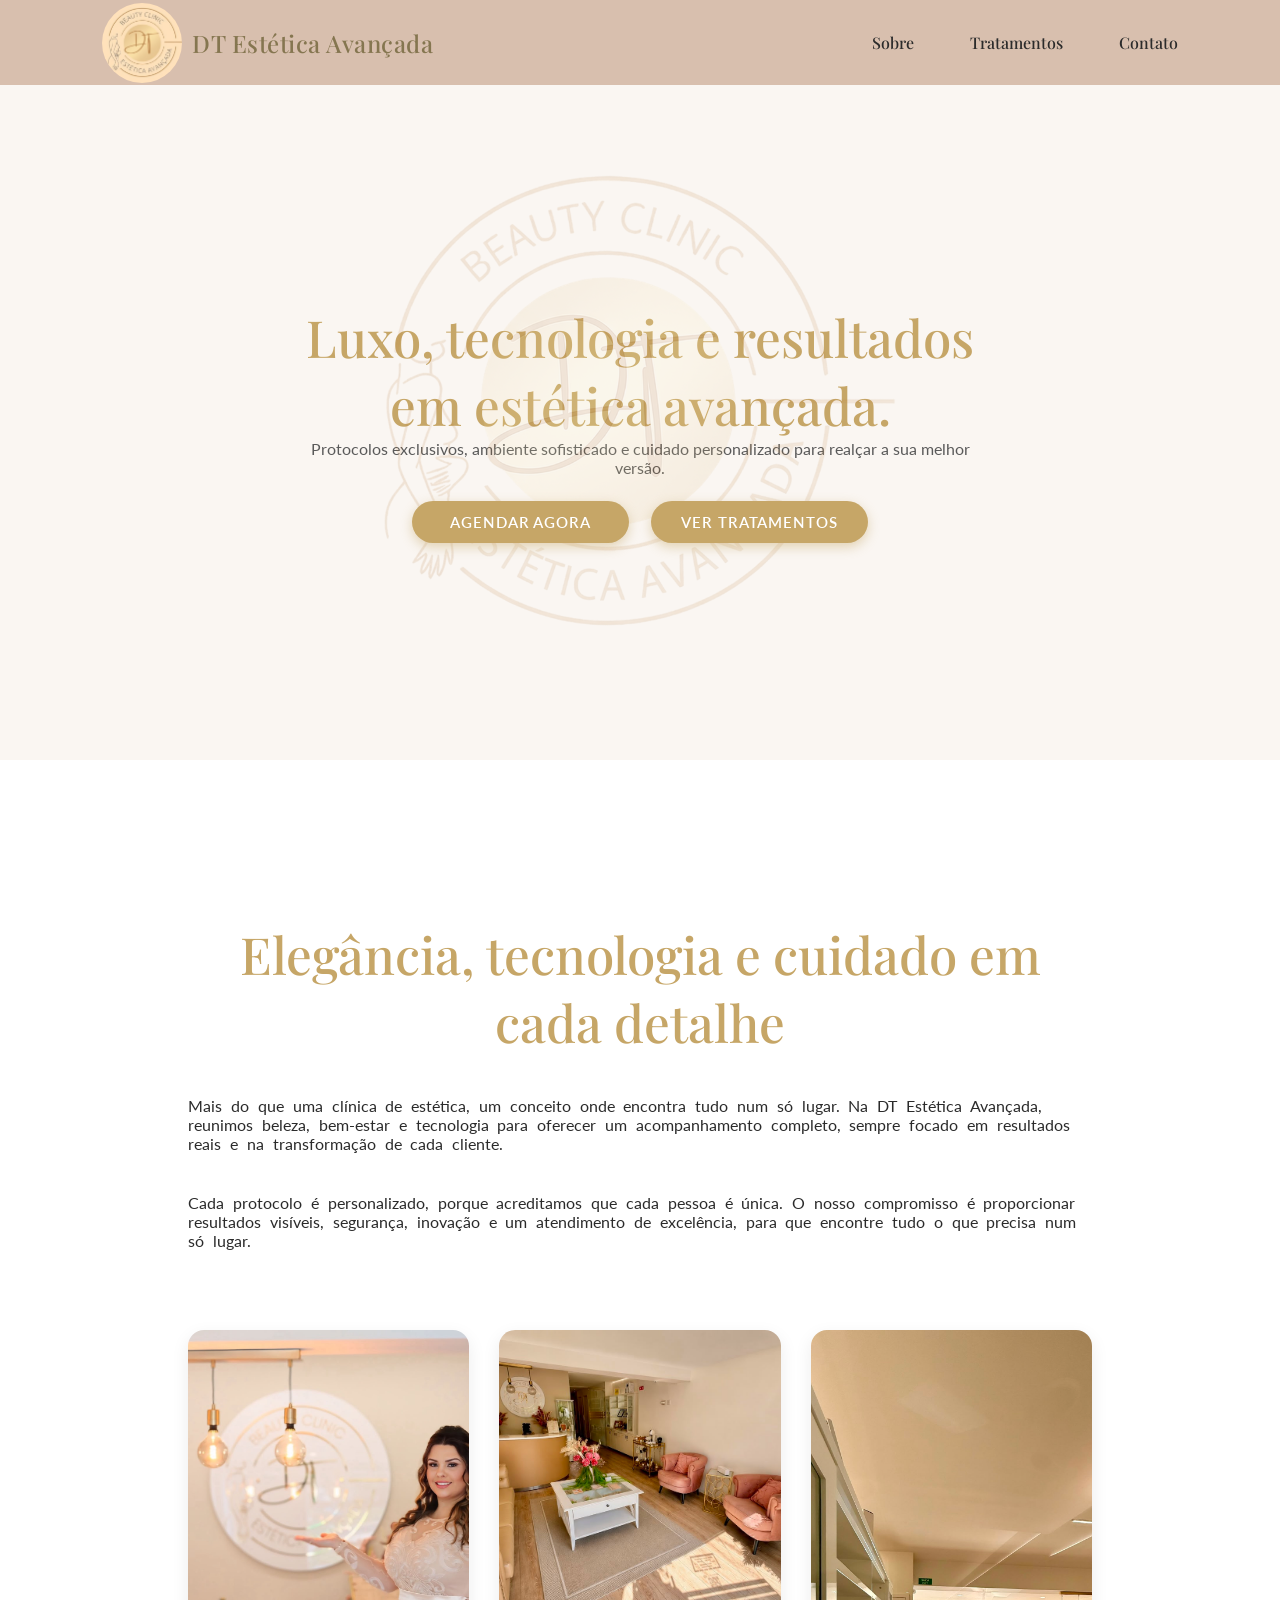
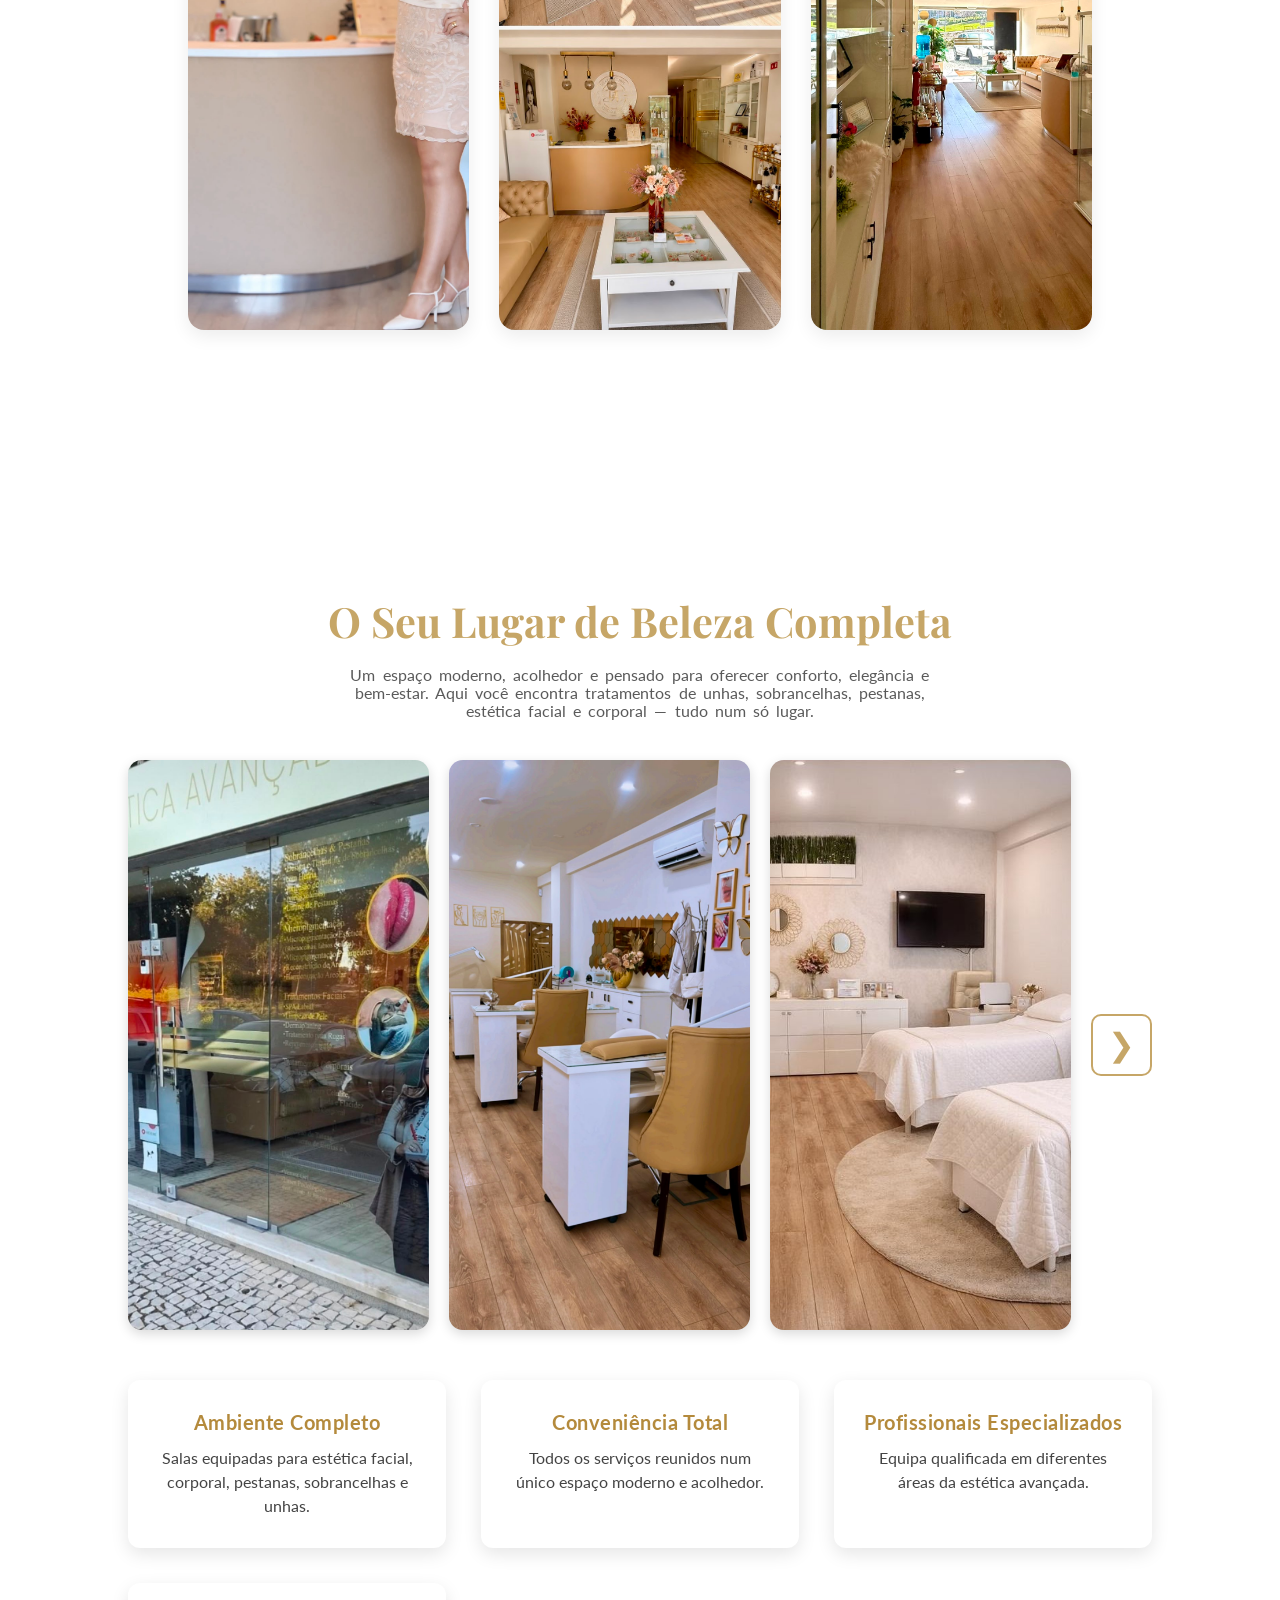
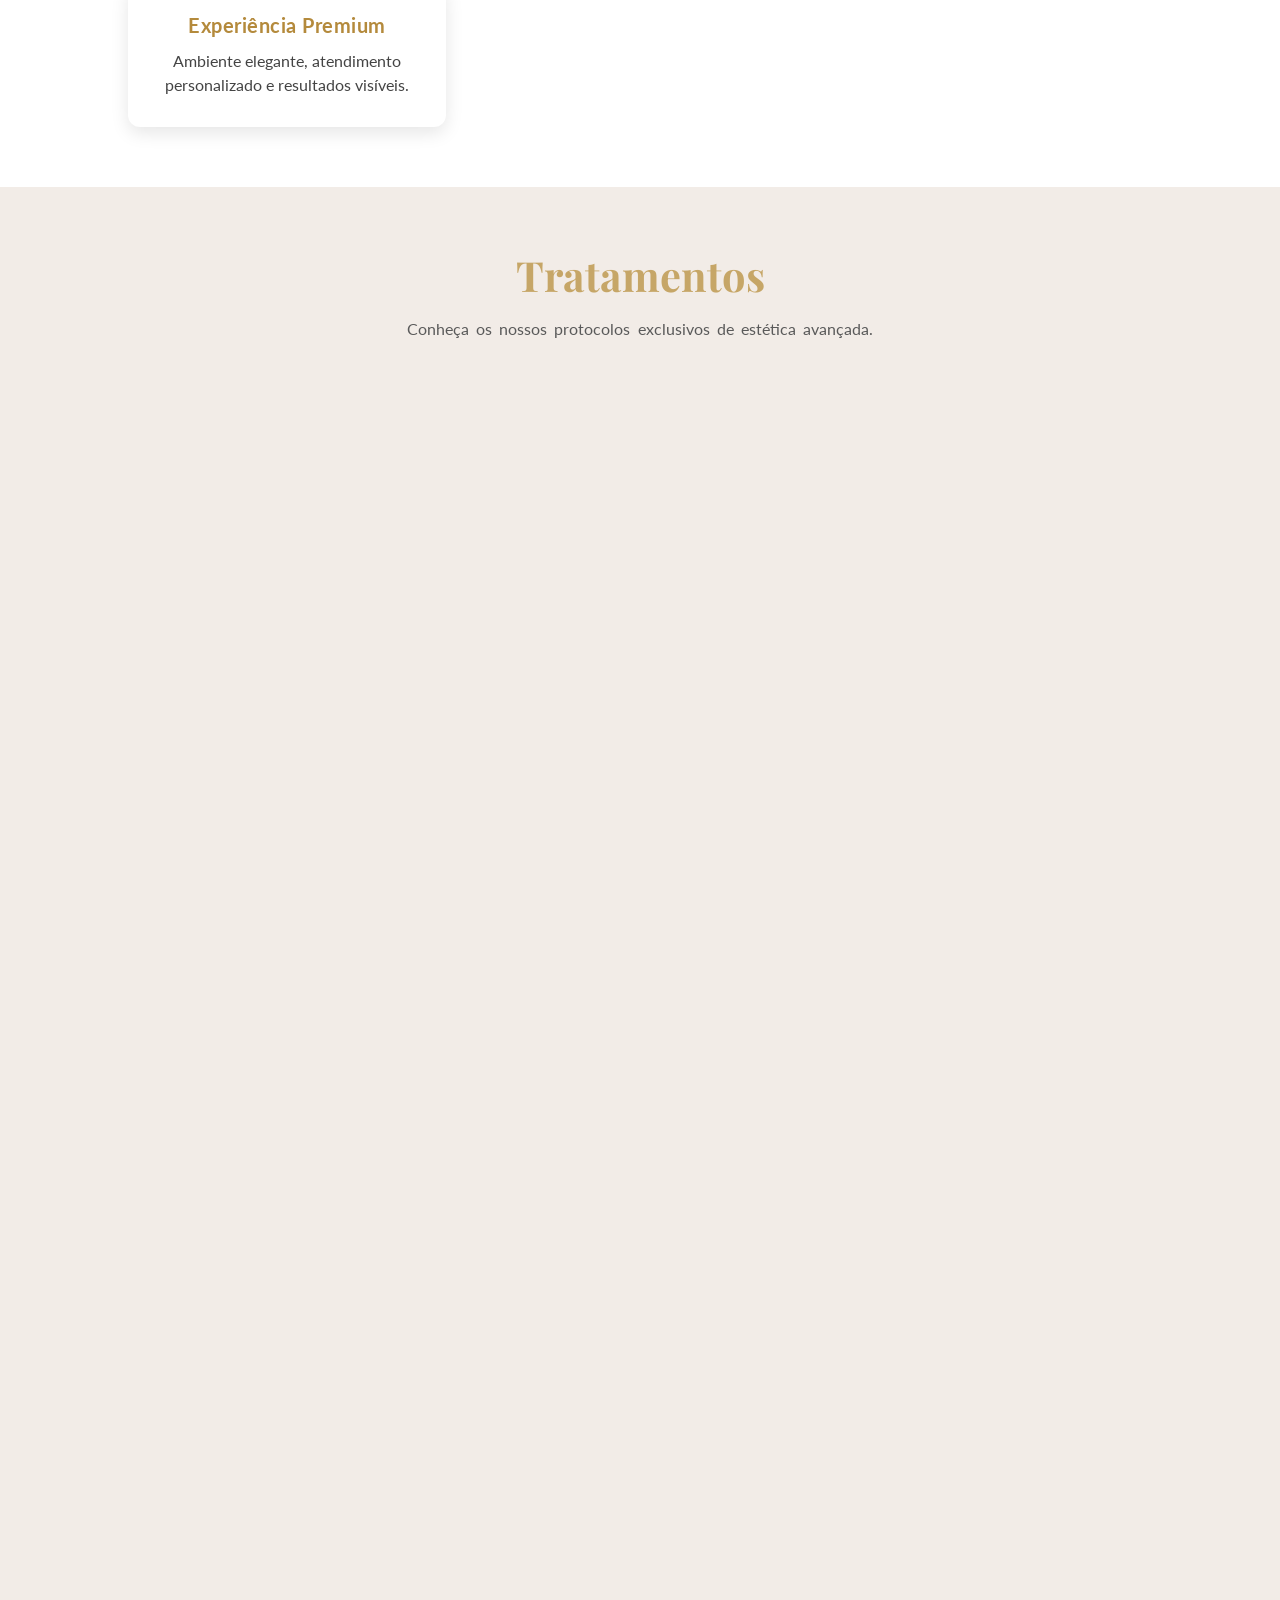
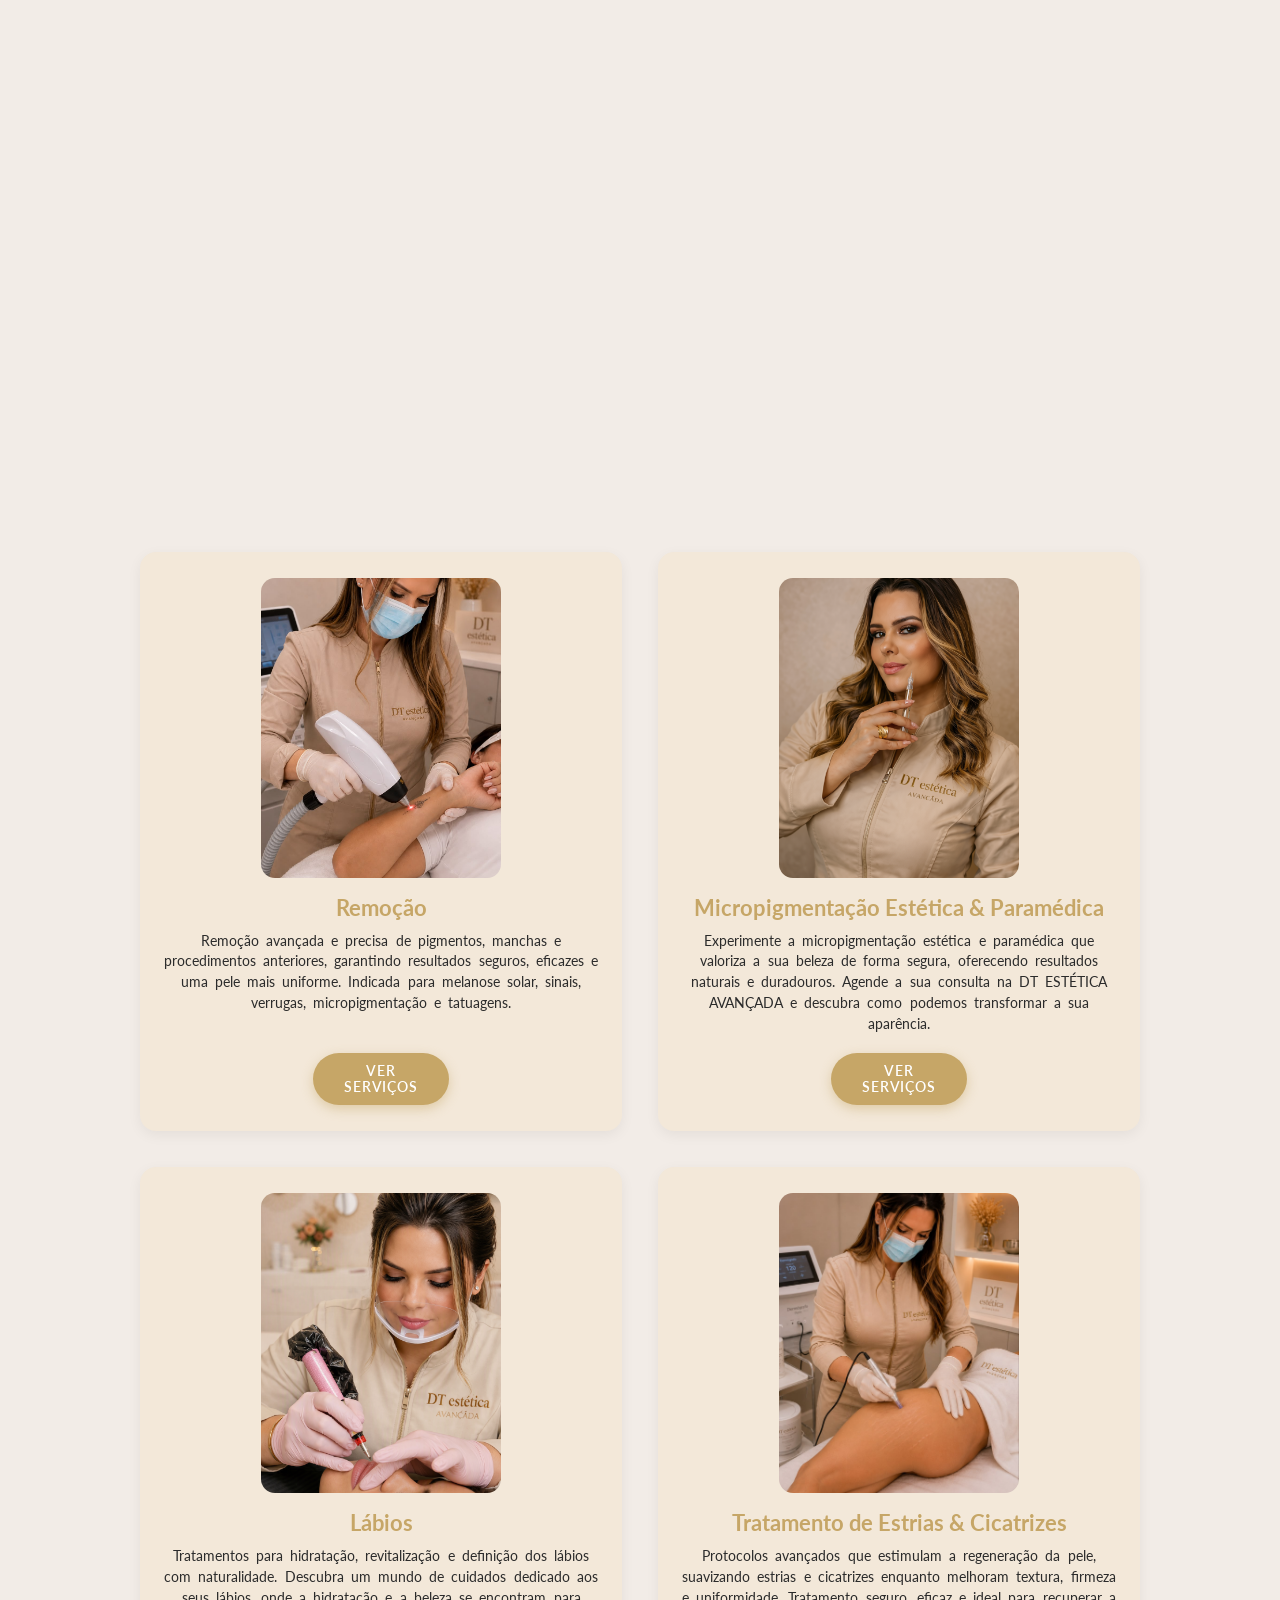
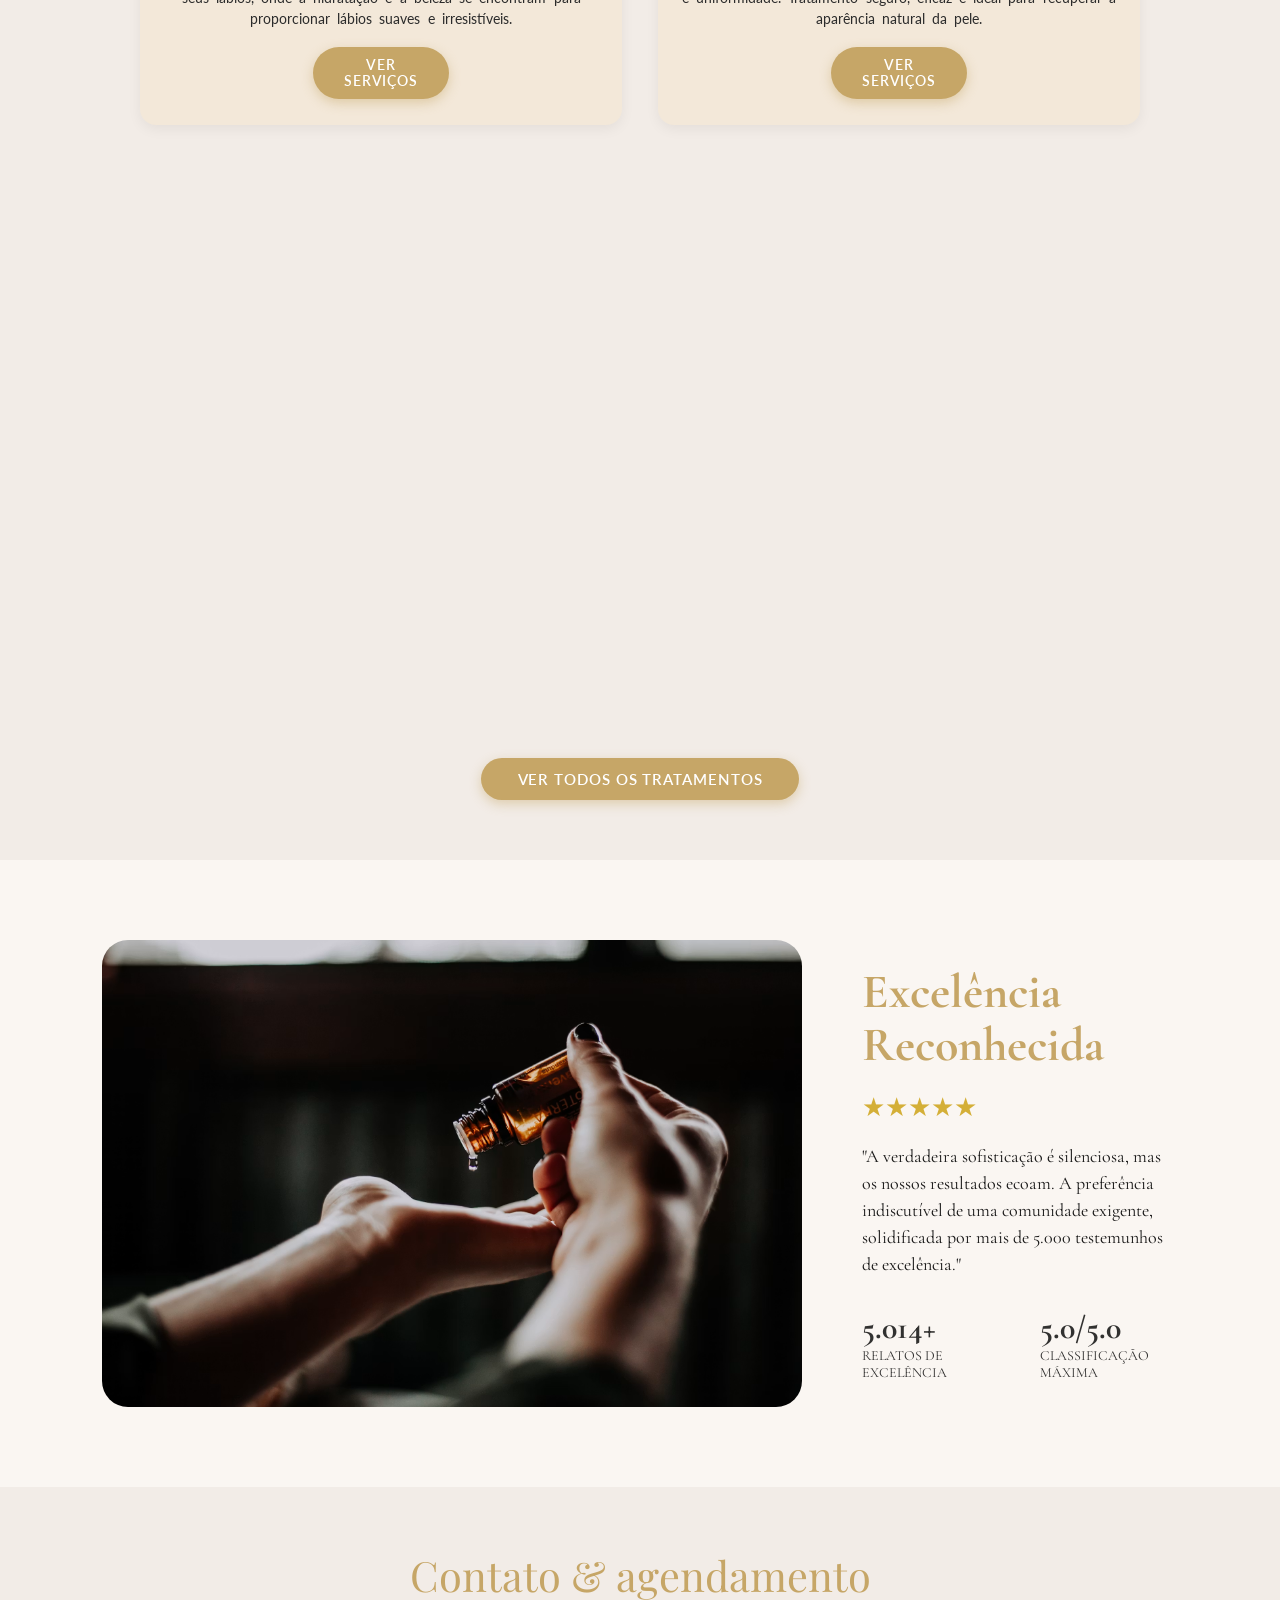
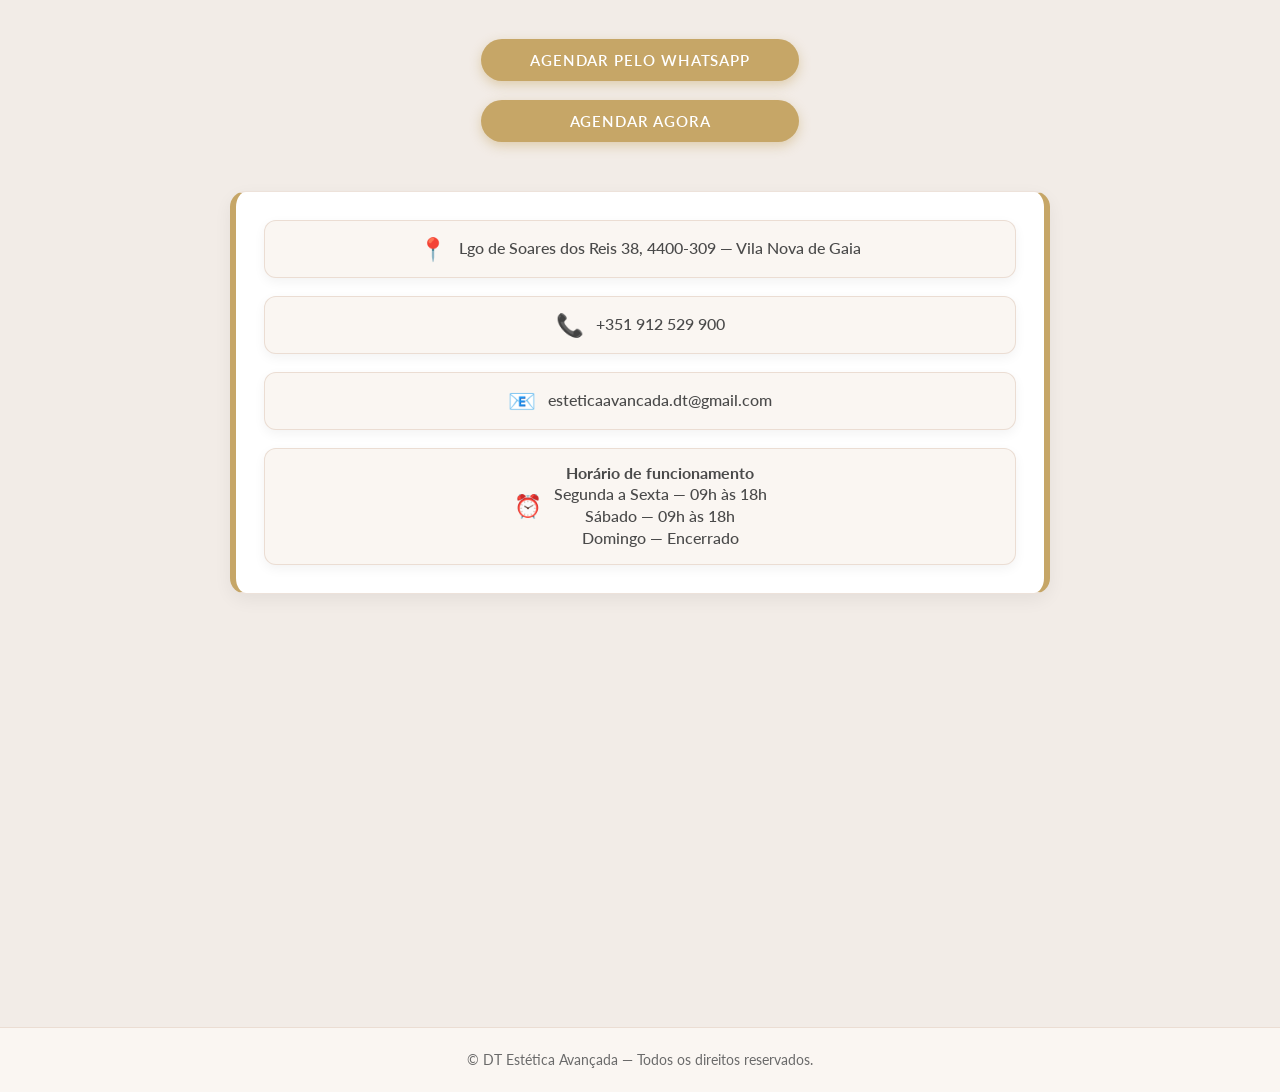
<file: index.html>
<!DOCTYPE html>
<html lang="pt-BR">
<head>
  <meta charset="UTF-8">
  <title>DT Estética Avançada</title>
  <meta name="viewport" content="width=device-width, initial-scale=1.0">

  <!-- FONTES -->
  <link href="https://fonts.googleapis.com/css2?family=Playfair+Display:wght@500;700&family=Lato:wght@300;400;700&display=swap" rel="stylesheet">
  <link href="https://fonts.googleapis.com/css2?family=Cormorant+Garamond:wght@300;400;500;600;700&display=swap" rel="stylesheet">

  <!-- CSS -->
  <link rel="stylesheet" href="./assets/css/styles.css?v=2">

</head>

<body>

  <!-- HEADER-->
  <header class="topbar">
    <a href="index.html" class="logo">
        <img src="./assets/img/logo-dt1.png" alt="Logo DT Estética Avançada">
        <span class="brand-name">DT Estética Avançada</span>
    </a>

    <!-- MENU DESKTOP -->
    <nav class="menu-desktop">
        <a href="#sobre">Sobre</a>
        <a href="tratamentos.html">Tratamentos</a>
        <!-- <a href="#resultados">Resultados</a> -->
        <a href="#contato">Contato</a>
    </nav>

    <!-- BOTÃO MOBILE -->
    <button class="menu-toggle">
        <span></span>
        <span></span>
        <span></span>
    </button>
  </header>

  <!-- MENU MOBILE -->
  <nav class="menu-mobile">
      <a href="#sobre">Sobre</a>
      <a href="tratamentos.html">Tratamentos</a>
      <a href="#resultados">Resultados</a>
      <a href="#contato">Contato</a>
  </nav>

  <!-- HERO -->
  <section class="hero">
    <div class="hero-content">
      <h1 class="heading-primary">Luxo, tecnologia e resultados em estética avançada.</h1>
      <p>Protocolos exclusivos, ambiente sofisticado e cuidado personalizado para realçar a sua melhor versão.</p>

      <div class="hero-actions">
        <a href="https://www.fresha.com/p/dayanny-dutra-6292297?share=true&pId=2865997" class="btn-primary" target="_blank">Agendar Agora</a>
        <a href="tratamentos.html" class="btn-primary">Ver tratamentos</a>
      </div>
    </div>
  </section>

  <!-- SOBRE -->
  <section id="sobre" class="sobre-section fade-in" >
    <div class="sobre-container">

      <h2 class="heading-primary">Elegância, tecnologia e cuidado em cada detalhe</h2>

      <p>
        Mais do que uma clínica de estética, um conceito onde encontra tudo num só lugar.
        Na DT Estética Avançada, reunimos beleza, bem-estar e tecnologia para oferecer um acompanhamento completo,
        sempre focado em resultados reais e na transformação de cada cliente.
      </p>

      <p>
        Cada protocolo é personalizado, porque acreditamos que cada pessoa é única. O nosso compromisso é proporcionar
        resultados visíveis, segurança, inovação e um atendimento de excelência, para que encontre tudo o que precisa
        num só lugar.
      </p>

      <!-- FOTOS LADO A LADO -->
      <div class="sobre-fotos fade-in slide-up">
        <div class="sobre-foto-item fade-in slide-up">
          <img src="./assets/img/profissional.jpeg" alt="Profissional DT Estética Avançada">
        </div>

        <div class="sobre-foto-item fade-in slide-up">
          <img src="./assets/img/recepcao1.jpeg" alt="Recepção DT Estética Avançada">
        </div>

        <div class="sobre-foto-item fade-in slide-up">
          <img src="./assets/img/recepcao2.jpeg" alt="Ambiente da clínica DT Estética Avançada">
        </div>
      </div>

      <!-- ⭐ INDICADORES (BOLINHAS) ⭐ -->
      <div class="sobre-indicadores">
        <span class="indicador ativo"></span>
        <span class="indicador"></span>
        <span class="indicador"></span>
      </div>
    </div>
  </section>

<!-- ==========================================================
    PORQUE ESCOLHER A DT ESTÉTICA AVANÇADA
=========================================================== -->
  <section id="espaco" class="section section-light fade-in">

    <h2 class="section-title">O Seu Lugar de Beleza Completa</h2>
    <p class="section-text">
      Um espaço moderno, acolhedor e pensado para oferecer conforto, elegância e bem-estar.
      Aqui você encontra tratamentos de unhas, sobrancelhas, pestanas, estética facial e corporal — tudo num só lugar.
    </p>

    <!-- ============================
        GALERIA MOBILE (NÃO ALTERADA)
    ============================ -->
    <div class="mobile-gallery fade-in slide-up">

      <div class="gallery-item fade-in slide-up">
        <img src="./assets/img/fachada.jpeg" class="gallery-photo">
      </div>

      <div class="gallery-item fade-in slide-up">
        <img src="./assets/img/manicure.jpeg" class="gallery-photo">
      </div>

      <div class="gallery-item fade-in slide-up">
        <img src="./assets/img/sala-rosa.jpeg" class="gallery-photo">
      </div>

      <div class="gallery-item fade-in slide-up">
        <img src="./assets/img/sala-rosa2.jpeg" class="gallery-photo">
      </div>

      <div class="gallery-item fade-in slide-up">
        <img src="./assets/img/sala-branca.jpeg" class="gallery-photo">
      </div>

      <div class="gallery-item fade-in slide-up">
        <img src="./assets/img/sala-azul.jpeg" class="gallery-photo">
      </div>

    </div>

    <div class="galeria-indicadores"></div>


    <!-- ============================
        GALERIA DESKTOP COM SETAS
    ============================ -->
    <div class="gallery-desktop-wrapper fade-in slide-up">

      <button class="arrow arrow-left" onclick="trocarGaleria('prev')">❮</button>

      <div id="gallery-desktop" class="gallery-grid">
        <!-- Página 1 (inicial) -->
        <!-- <img src="./assets/img/fachada.jpeg" class="gallery-photo">
        <img src="./assets/img/manicure.jpeg" class="gallery-photo">
        <img src="./assets/img/sala-rosa.jpeg" class="gallery-photo"> -->
      </div>

      <button class="arrow arrow-right" onclick="trocarGaleria('next')">❯</button>

    </div>

    
    <!-- BENEFÍCIOS -->
    <div class="benefits-grid">

      <div class="benefit-item">
        <h3>Ambiente Completo</h3>
        <p>Salas equipadas para estética facial, corporal, pestanas, sobrancelhas e unhas.</p>
      </div>

      <div class="benefit-item">
        <h3>Conveniência Total</h3>
        <p>Todos os serviços reunidos num único espaço moderno e acolhedor.</p>
      </div>

      <div class="benefit-item">
        <h3>Profissionais Especializados</h3>
        <p>Equipa qualificada em diferentes áreas da estética avançada.</p>
      </div>

      <div class="benefit-item">
        <h3>Experiência Premium</h3>
        <p>Ambiente elegante, atendimento personalizado e resultados visíveis.</p>
      </div>

    </div>

  </section>
  <!-- --------------------------------------------------- -->
  <!--                     TRATAMENTOS                     -->
  <!-- --------------------------------------------------- -->

  <section id="tratamentos" class="section section-dark fade-in">
    <h2 class="section-title">Tratamentos</h2>
    <p class="section-text">Conheça os nossos protocolos exclusivos de estética avançada.</p>

    <div class="tratamentos-home-grid">


        <!-- CATEGORIA 1 — Tratamentos Faciais -->
        <div class="categoria-home fade-in slide-up">
            <img src="./assets/img/facial.jpeg" alt="Tratamentos Faciais" class="categoria-home-img">
            <h3 class="categoria-home-titulo">Tratamentos Faciais</h3>
            <p class="categoria-home-descricao">
                Revitalize a sua pele com os nossos tratamentos faciais que promovem um brilho saudável e uma sensação de bem‑estar. Protocolos personalizados que hidratam, renovam e melhoram a textura da pele, devolvendo luminosidade, suavidade e equilíbrio.
            </p>
            <a href="tratamentos.html#facial" class="btn-primary categoria-home-btn" target="_blank">Ver serviços</a>
        </div>

        <!-- CATEGORIA 3 — Tratamentos Corporais -->
        <div class="categoria-home fade-in slide-up">
            <img src="./assets/img/corporal.jpeg" alt="Tratamentos Corporais" class="categoria-home-img">
            <h3 class="categoria-home-titulo">Tratamentos Corporais</h3>
            <p class="categoria-home-descricao">
              Experimente uma seleção de tratamentos corporais que promovem o bem-estar e revitalizam o corpo e a mente, com foco em emagrecimento, redução de celulite e flacidez, para uma harmonização corporal excepcional.
            </p>
            <a href="tratamentos.html#corporal" class="btn-primary categoria-home-btn" target="_blank">Ver serviços</a>
        </div>


        <!-- Categoria 3. Tratamentos a Laser -->
        <div class="categoria-home fade-in slide-up">
            <img src="./assets/img/tratlaser.png" class="categoria-home-img">
            <h3 class="categoria-home-titulo">Tratamentos a Laser</h3>
            <p class="categoria-home-descricao">
              Os tratamentos a laser utilizam tecnologia de alta precisão para atuar em vasinhos, herpes labial e fungos nas unhas, oferecendo resultados rápidos, seguros e eficazes. São ideais para quem busca soluções modernas, direcionadas e com recuperação confortável.
            </p>
            <a href="tratamentos.html#laser" class="btn-primary categoria-home-btn" target="_blank">Ver serviços</a>
        </div>

        <!-- Categoria 4. Epilação a Laser -->
        <div class="categoria-home fade-in slide-up">
            <img src="./assets/img/epilacaolaser.png" class="categoria-home-img">
            <h3 class="categoria-home-titulo">Epilação a Laser</h3>
            <p class="categoria-home-descricao">
                Descubra a liberdade de uma pele lisa e suave com a epilação a laser, um método eficiente e duradouro que remove os pelos indesejados, proporcionando conforto e confiança em cada dia.
            </p>
            <a href="tratamentos.html#epilacao-laser" class="btn-primary categoria-home-btn" target="_blank">Ver serviços</a>
        </div>

        <!-- Categoria 5. Epilação a Cera -->
        <div class="categoria-home fade-in slide-up">
            <img src="./assets/img/cera.jpeg" class="categoria-home-img">
            <h3 class="categoria-home-titulo">Epilação a Cera</h3>
            <p class="categoria-home-descricao">
                A epilação a cera remove os pelos desde a raiz, deixando a pele mais lisa, uniforme e com acabamento natural. É uma técnica eficaz para todas as zonas do corpo e rosto, garantindo conforto, higiene e um resultado duradouro.
            </p>
            <a href="tratamentos.html#epilacao-cera" class="btn-primary categoria-home-btn" target="_blank">Ver serviços</a>
        </div>

        <!-- Categoria 6. Clareamento -->
        <div class="categoria-home fade-in slide-up">
            <img src="./assets/img/clareamento.png" class="categoria-home-img">
            <h3 class="categoria-home-titulo">Clareamento</h3>
            <p class="categoria-home-descricao">
                Protocolos avançados para clarear áreas delicadas, reduzir manchas e uniformizar o tom da pele. Indicados para virilha, axilas, internas de coxa, colo, mãos, pescoço e rosto, proporcionando uma pele mais clara, suave e luminosa.
            </p>
            <a href="tratamentos.html#clareamento" class="btn-primary categoria-home-btn" target="_blank">Ver serviços</a>
        </div>

        <!-- Categoria 7. Remoção -->
        <div class="categoria-home fade-in slide-up">
            <img src="./assets/img/remocao.jpeg" class="categoria-home-img">
            <h3 class="categoria-home-titulo">
              Remoção
            </h3>
            <p class="categoria-home-descricao fade-in slide-up">
                Remoção avançada e precisa de pigmentos, manchas e procedimentos anteriores, garantindo resultados seguros, eficazes e uma pele mais uniforme. Indicada para melanose solar, sinais, verrugas, micropigmentação e tatuagens.
            </p>
            <a href="tratamentos.html#remocao" class="btn-primary categoria-home-btn" target="_blank">Ver serviços</a>
        </div>

        <!-- Categoria 8. Micropigmentação Estética & Paramédica -->
        <div class="categoria-home fade-in slide-up">
            <img src="./assets/img/micropig.png" class="categoria-home-img">
            <h3 class="categoria-home-titulo">Micropigmentação Estética & Paramédica</h3>
            <p class="categoria-home-descricao">
                Experimente a micropigmentação estética e paramédica que valoriza a sua beleza de forma segura, oferecendo resultados naturais e duradouros. Agende a sua consulta na DT ESTÉTICA AVANÇADA e descubra como podemos transformar a sua aparência.
            </p>
            <a href="tratamentos.html#micropigmentacao" class="btn-primary categoria-home-btn" target="_blank">Ver serviços</a>
        </div>

        <!-- Categoria 9. Lábios -->
        <div class="categoria-home fade-in slide-up">
            <img src="./assets/img/labios1.png" class="categoria-home-img">
            <h3 class="categoria-home-titulo">Lábios</h3>
            <p class="categoria-home-descricao">
                Tratamentos para hidratação, revitalização e definição dos lábios com naturalidade. Descubra um mundo de cuidados dedicado aos seus lábios, onde a hidratação e a beleza se encontram para proporcionar lábios suaves e irresistíveis.
            </p>
            <a href="tratamentos.html#labios" class="btn-primary categoria-home-btn" target="_blank">Ver serviços</a>
        </div>

        <!-- Categoria 10. Estrias e Cicatrizes -->
        <div class="categoria-home fade-in slide-up">
            <img src="./assets/img/estrias.jpeg" class="categoria-home-img">
            <h3 class="categoria-home-titulo">Tratamento de Estrias & Cicatrizes</h3>
            <p class="categoria-home-descricao">
                Protocolos avançados que estimulam a regeneração da pele, suavizando estrias e cicatrizes enquanto melhoram textura, firmeza e uniformidade. Tratamento seguro, eficaz e ideal para recuperar a aparência natural da pele.
            </p>
            <a href="tratamentos.html#estrias" class="btn-primary categoria-home-btn" target="_blank">Ver serviços</a>
        </div>

        <!-- CATEGORIA 11 — Design & Realce -->
        <div class="categoria-home fade-in slide-up">
            <img src="./assets/img/design.png" alt="Design & Realce" class="categoria-home-img">
            <h3 class="categoria-home-titulo">Design & Realce</h3>
            <p class="categoria-home-descricao">
                Realce o olhar com técnicas precisas e naturais, desde o threading aos métodos modernos como henna, lifting de pestanas e brow lamination. Cada tratamento é personalizado para harmonizar o rosto e destacar a beleza natural.
            </p>
            <a href="tratamentos.html#pestanas" class="btn-primary categoria-home-btn" target="_blank">Ver serviços</a>
        </div>
        
    </div>

    <!-- ⭐ INDICADORES (BOLINHAS) ⭐ -->

    <div class="tratamentos-indicadores">
      <span class="indicador-trat ativo"></span>
      <span class="indicador-trat"></span>
      <span class="indicador-trat"></span>
      <span class="indicador-trat"></span>
      <span class="indicador-trat"></span>
      <span class="indicador-trat"></span>
      <span class="indicador-trat"></span>
      <span class="indicador-trat"></span>
      <span class="indicador-trat"></span>
      <span class="indicador-trat"></span>
      <span class="indicador-trat"></span>
    </div>

    <br>
    <br>
    <a href="tratamentos.html" class="btn-primary">Ver todos os tratamentos</a>
  </section>


  <!-- ⭐ BLOCO Reconhecimento ⭐ -->
  <div class="bloco-reconhecimento">
    
    <div class="reconhecimento-imagem">
        <img src="./assets/img/reconhecimento.avif" alt="Excelência Reconhecida">
    </div>

    <div class="reconhecimento-texto">
        <h2>Excelência<br>Reconhecida</h2>

        <div class="estrelas">★★★★★</div>

        <p class="descricao">
            "A verdadeira sofisticação é silenciosa, mas os nossos resultados ecoam.
            A preferência indiscutível de uma comunidade exigente, solidificada por mais de 5.000 testemunhos de excelência."
        </p>

        <div class="dados">
            <div class="relatos">
                <strong>5.014+</strong><br>RELATOS DE EXCELÊNCIA
            </div>

            <div class="classificacao">
                <strong>5.0/5.0</strong><br>CLASSIFICAÇÃO MÁXIMA
            </div>
        </div>
    </div>
  </div>
    <div class="reviews-google">
      <!-- Elfsight Google Reviews | Untitled Google Reviews -->
      <script src="https://elfsightcdn.com/platform.js" async></script>
      <div class="elfsight-app-750af56f-f72f-4e64-9032-5176437f5e30" data-elfsight-app-lazy></div>
    </div>

  <!-- RESULTADOS -->
  <!-- <section id="resultados" class="section">
    <div class="section-title">Antes e depois</div>
    <p class="section-text">
      Espaço para apresentar resultados reais, com fotos autorizadas, reforçando credibilidade e confiança.
    </p>
  </section> -->

<!-- CONTATO -->
  <section id="contato" class="section section-dark fade-in">
    <div class="section-title">Contato & agendamento</div>
    <br>

    <a href="https://wa.me/351912529900" class="btn-primary" target="_blank">Agendar pelo WhatsApp</a>
    <br>
    <a href="https://www.fresha.com/p/dayanny-dutra-6292297?share=true&pId=2865997" class="btn-primary" target="_blank">Agendar Agora</a>
    <br>

    <!-- CARD COM AS INFORMAÇÕES -->
    <div class="info-card">

      <div class="info-item">
        <span class="info-icon">📍</span>
        <span class="info-text">Lgo de Soares dos Reis 38, 4400-309 — Vila Nova de Gaia</span>
      </div>

      <div class="info-item">
        <span class="info-icon">📞</span>
        <span class="info-text">+351 912 529 900</span>
      </div>

      <div class="info-item">
        <span class="info-icon">📧</span>
        <span class="info-text">esteticaavancada.dt@gmail.com</span>
      </div>

      <div class="info-item">
        <span class="info-icon">⏰</span>
        <span class="info-text">
          <strong>Horário de funcionamento</strong><br>
          Segunda a Sexta — 09h às 18h<br>
          Sábado — 09h às 18h<br>
          Domingo — Encerrado
        </span>
      </div>

    </div>

    <!-- MAPA FORA DO CARD -->
    <div class="map-area">
      <iframe
        width="100%"
        height="350"
        style="border:0; border-radius:12px; margin-top:20px;"
        loading="lazy"
        allowfullscreen
        src="https://www.google.com/maps?q=Largo%20de%20Soares%20dos%20Reis%2038%20Vila%20Nova%20de%20Gaia&output=embed">
      </iframe>
    </div>

  </section>

<!-- FOOTER -->
<footer class="footer">
  <p>© DT Estética Avançada — Todos os direitos reservados.</p>
</footer>

<script src="script.js"></script>
</body>
</html>
</file>
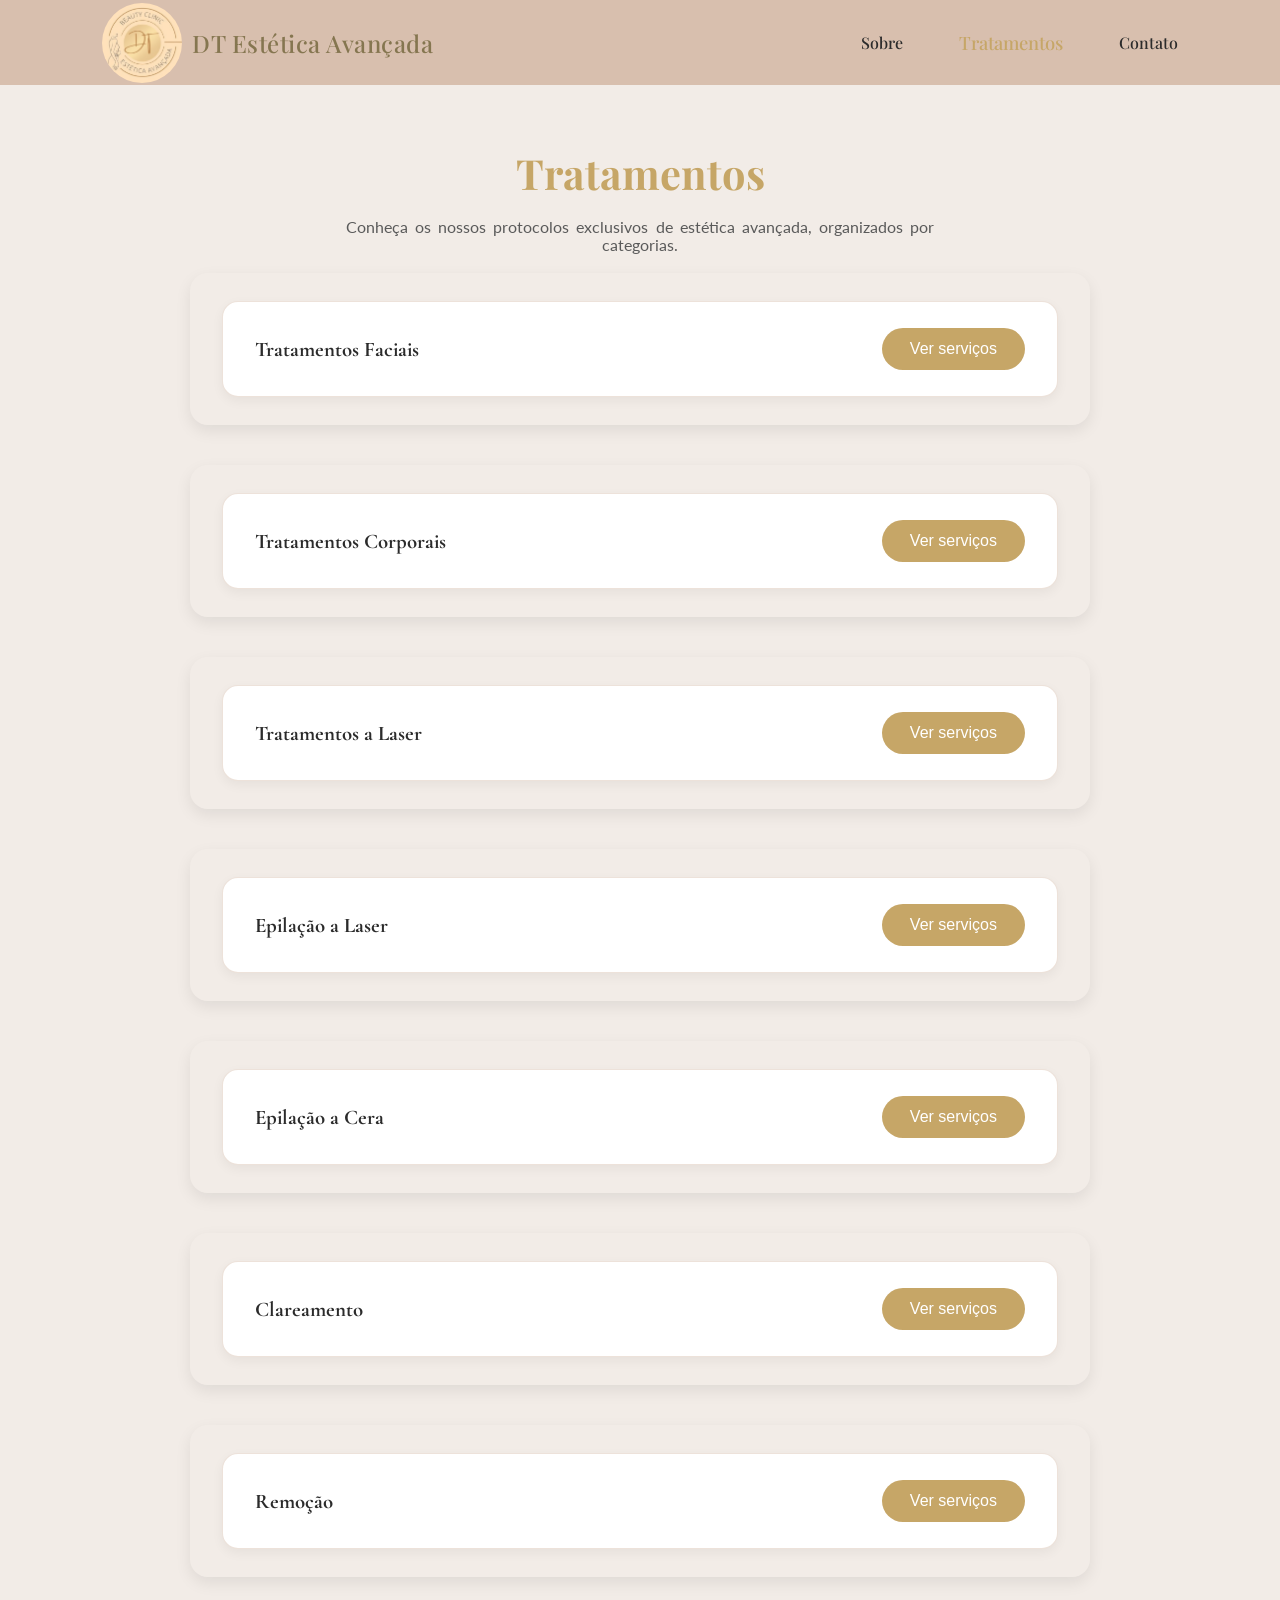
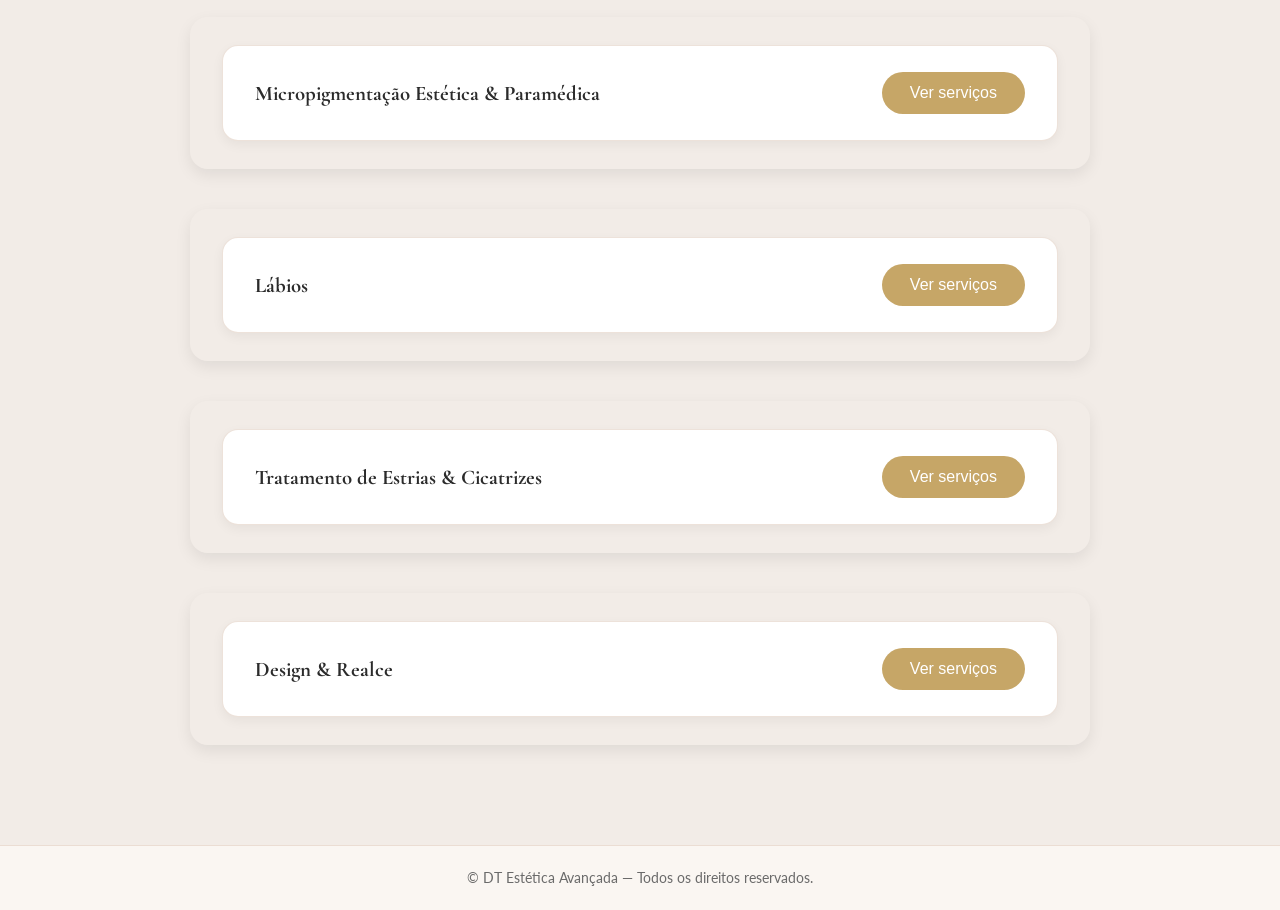
<file: tratamentos.html>
<!DOCTYPE html>
<html lang="pt-BR">

<head>
  <meta charset="UTF-8">
  <title>Tratamentos – DT Estética Avançada</title>
  <meta name="viewport" content="width=device-width, initial-scale=1.0">
  <link rel="stylesheet" href="./assets/css/styles.css?v=2">
  <link
    href="https://fonts.googleapis.com/css2?family=Playfair+Display:wght@500;700&family=Lato:wght@300;400;700&display=swap"
    rel="stylesheet">
  <link href="https://fonts.googleapis.com/css2?family=Cormorant+Garamond:wght@300;400;500;600;700&display=swap"
    rel="stylesheet">

</head>

<body>

  <header class="topbar">
    <a href="index.html" class="logo">
      <img src="./assets/img/logo-dt1.png" alt="Logo DT Estética Avançada">
      <span class="brand-name">DT Estética Avançada</span>
    </a>

    <nav class="menu-desktop">
      <a href="index.html#sobre">Sobre</a>
      <a href="tratamentos.html" class="active">Tratamentos</a>
      <!-- <a href="index.html#resultados">Resultados</a> -->
      <a href="index.html#contato">Contato</a>
    </nav>

    <button class="menu-toggle">
      <span></span>
      <span></span>
      <span></span>
    </button>
  </header>

  <!-- MENU MOBILE -->
  <nav class="menu-mobile">
    <a href="index.html#sobre">Sobre</a>
    <a href="tratamentos.html" class="active">Tratamentos</a>
    <a href="index.html#resultados">Resultados</a>
    <a href="index.html#contato">Contato</a>
  </nav>
  <section id="tratamentos" class="section section-dark fade-in">
    <h2 class="section-title">Tratamentos</h2>
    <p class="section-text">
      Conheça os nossos protocolos exclusivos de estética avançada, organizados por categorias.
    </p>

    <br>
    
    <!-- ===================== -->
    <!-- CATEGORIA: Tratamentos Faciais-->
    <!-- ===================== -->
    <div class="categoria">
      <div class="categoria-header">
        <div class="categoria-info">
          <!-- <img src="./assets/img/micropigmentacao.png" alt="Micropigmentação Estética e Paramédica" class="categoria-img"> -->
          <h3 id="facial">Tratamentos Faciais</h3>
        </div>
        <button class="categoria-toggle">Ver serviços</button>
      </div>

      <div class="categoria-content">

        <div class="tratamento-card fade-in slide-up">
          <div class="card-header">
            <h4>Limpeza de Pele Suave (manutenção)</h4>
            <button class="card-toggle">Abrir</button>
          </div>
          <div class="card-content">
            <p>Revitalize a sua pele com uma experiência de limpeza suave que deixa o seu rosto fresco e radiante. Este
              tratamento delicado remove impurezas, promovendo um aspecto saudável e luminoso, perfeito para a
              manutenção da sua beleza natural.</p>
            <p><strong>Preço:</strong> 45€</p>
            <p style="font-size: 14px; color: grey;">1 h</p>
            <button class="btn-agendar">Agendar</button>
          </div>
        </div>

        <div class="tratamento-card fade-in slide-up">
          <div class="card-header">
            <h4>Limpeza de Pele Profunda Personalizada</h4>
            <button class="card-toggle">Abrir</button>
          </div>
          <div class="card-content">
            <p>Renove a sua pele com um tratamento completo que a desintoxica e revitaliza. A nossa Limpeza de Pele
              Profunda Personalizada combina higienização e esfoliação com a extração de cravos e impurezas, seguido da
              aplicação de ativos calmantes e hidratantes.</p>
            <br>
            <p>Diferenciamos o nosso serviço com uma análise detalhada da pele, garantindo que as suas necessidades
              específicas sejam atendidas. Com a LED terapia, promovemos regeneração, cicatrização e controle da
              oleosidade, acompanhando cada passo com conselhos personalizados para o cuidado em casa.</p>
            <br>
            <p>Experimente o resultado de uma pele mais limpa, equilibrada, luminosa e saudável. Ideal para quem busca
              não apenas uma limpeza, mas um verdadeiro tratamento profissional.</p>
            <p><strong>Preço:</strong> 70€</p>
            <p style="font-size: 14px; color: grey;">2 h</p>
            <button class="btn-agendar">Agendar</button>
          </div>
        </div>

        <div class="tratamento-card fade-in slide-up">
          <div class="card-header">
            <h4>Combo Glow (Limpeza de Pele + Peeling Hollywood)</h4>
            <button class="card-toggle">Abrir</button>
          </div>
          <div class="card-content">
            <p>Descubra um brilho radiante com o nosso tratamento que combina limpeza profunda e peeling Hollywood. Este
              processo revitalizante remove impurezas e renova a pele, proporcionando uma aparência fresca e luminosa.
              Sinta-se confiante e rejuvenescida com cada sessão.</p>
            <p><strong>Preço:</strong> 149€</p>
            <p style="font-size: 14px; color: grey;">2 h</p>
            <button class="btn-agendar">Agendar</button>
          </div>
        </div>

        <div class="tratamento-card fade-in slide-up">
          <div class="card-header">
            <h4>Protocolo de rejuvenescimento (suavização de rugas e linhas de expressão)</h4>
            <button class="card-toggle">Abrir</button>
          </div>
          <div class="card-content">
            <p>Descubra os benefícios transformadores da combinação de radiofrequência e fios de seda, uma abordagem
              inovadora para o rejuvenescimento facial. Este tratamento visa suavizar rugas e linhas de expressão,
              promovendo uma pele mais firme e radiante. Ao estimular a produção de colágeno, ele revitaliza a pele
              enquanto os fios de seda proporcionam sustentação instantânea. Ideal para quem busca uma aparência
              rejuvenescida e equilibrada, este protocolo oferece resultados visíveis e duradouros. Experimente e sinta
              a diferença na sua pele!</p>
            <p><strong>Preço:</strong> a partir de 65€</p>
            <p style="font-size: 14px; color: grey;">1 h</p>
            <button class="btn-agendar">Agendar</button>
          </div>
        </div>

        <div class="tratamento-card fade-in slide-up">
          <div class="card-header">
            <h4>Radiofrequência facial</h4>
            <button class="card-toggle">Abrir</button>
          </div>
          <div class="card-content">
            <p>Descubra um tratamento inovador que ajuda a estimular a firmeza e a elasticidade da pele do rosto. A
              radiofrequência facial é uma opção eficaz para promover um aspecto rejuvenescido, resultando numa pele
              visivelmente mais tonificada e suave.</p>
            <p><strong>Preço:</strong> 40€</p>
            <p style="font-size: 14px; color: grey;">40 min</p>
            <button class="btn-agendar">Agendar</button>
          </div>
        </div>

        <div class="tratamento-card fade-in slide-up">
          <div class="card-header">
            <h4>BBGLOW (efeito de pele uniforme/base)</h4>
            <button class="card-toggle">Abrir</button>
          </div>
          <div class="card-content">
            <p>Experimente um brilho radiante e uma aparência suave com o nosso tratamento BB Glow. Esta técnica
              inovadora proporciona um efeito luminoso à sua pele, a hidratação e uniformização são promovidas. Ideal
              para quem procura uma pele com aspecto saudável e vibrante.</p>
            <p><strong>Preço:</strong> 60€</p>
            <p style="font-size: 14px; color: grey;">1 h</p>
            <button class="btn-agendar">Agendar</button>
          </div>
        </div>

        <div class="tratamento-card fade-in slide-up">
          <div class="card-header">
            <h4>Dermaplaning</h4>
            <button class="card-toggle">Abrir</button>
          </div>
          <div class="card-content">
            <p>Experimente uma pele suave e radiante com um tratamento que elimina células mortas e pelos finos. Este
              serviço proporciona uma limpeza profunda, preparando a sua pele para receber outros cuidados e maquiagem
              de forma mais eficaz. Sinta a diferença e renove o seu brilho natural!</p>
            <p><strong>Preço:</strong> 30€</p>
            <p style="font-size: 14px; color: grey;">30 min</p>
            <button class="btn-agendar">Agendar</button>
          </div>
        </div>

        <div class="tratamento-card fade-in slide-up">
          <div class="card-header">
            <h4>Microagulhamento (Tratamento de poros, redução de cicatrizes de acne, suavização de rugas finas)</h4>
            <button class="card-toggle">Abrir</button>
          </div>
          <div class="card-content">
            <p>Descubra uma pele renovada através de uma técnica inovadora que promove a regeneração celular. O
              microagulhamento cria micro-perfurações na pele, estimulando a produção de colágeno e oferecendo uma
              aparência saudável e revitalizada. Esta abordagem avançada é ideal para quem deseja um rosto mais jovem e
              radiante. Transforme a sua pele e sinta a diferença!</p>
            <p><strong>Preço:</strong> 70€</p>
            <p style="font-size: 14px; color: grey;">40 min</p>
            <button class="btn-agendar">Agendar</button>
          </div>
        </div>

        <div class="tratamento-card fade-in slide-up">
          <div class="card-header">
            <h4>Peeling Hollywood</h4>
            <button class="card-toggle">Abrir</button>
          </div>
          <div class="card-content">
            <p>Experimente uma transformação radiante com o nosso tratamento Peeling Hollywood. Este peeling facial
              suaviza a pele, promovendo um brilho saudável e rejuvenescido, perfeito para revitalizar a sua aparência e
              destacar a sua beleza natural.</p>
            <p><strong>Preço:</strong> 70€</p>
            <p style="font-size: 14px; color: grey;">40 min</p>
            <button class="btn-agendar">Agendar</button>
          </div>
        </div>

        <div class="tratamento-card fade-in slide-up">
          <div class="card-header">
            <h4>Tratamento para melasma</h4>
            <button class="card-toggle">Abrir</button>
          </div>
          <div class="card-content">
            <p>Transforme a aparência da sua pele com um tratamento especializado que visa reduzir a pigmentação e
              uniformizar o tom. Este serviço proporciona cuidados direcionados para minimizar a visibilidade do
              melasma, deixando a sua pele mais radiante e saudável.</p>
            <p><strong>Preço:</strong> 70€</p>
            <p style="font-size: 14px; color: grey;">1 h</p>
            <button class="btn-agendar">Agendar</button>
          </div>
        </div>

        <div class="tratamento-card fade-in slide-up">
          <div class="card-header">
            <h4>Radiofrequência avançada (diatermia) + ativos</h4>
            <button class="card-toggle">Abrir</button>
          </div>
          <div class="card-content">
            <p>Descubra o poder da radiofrequência avançada para uma pele mais firme e rejuvenescida. Este tratamento
              inovador utiliza tecnologia tecar terapia para estimular a produção de colágeno, promovendo um efeito
              tensor imediado. Ideal para suavizar linhas de expressão e melhorar a elasticidade da pele do rosto, esta
              técnica não invasiva é a solução perfeita para quem busca um aspecto mais jovem e radiante. Aproveite os
              benefícios de um tratamento seguro e eficaz, personalizado para realçar a sua beleza natural.</p>
            <p><strong>Preço:</strong> a partir de 65€</p>
            <p style="font-size: 14px; color: grey;">40 min</p>
            <button class="btn-agendar">Agendar</button>
          </div>
        </div>

      </div>
    </div>


    <!-- ===================== -->
    <!-- CATEGORIA: Tratamentos Corporais-->
    <!-- ===================== -->
    <div class="categoria">
      <div class="categoria-header">
        <div class="categoria-info">
          <!-- <img src="./assets/img/facial.png" alt="Tratamentos Faciais" class="categoria-img"> -->
          <h3 id="corporal">Tratamentos Corporais</h3>
        </div>
        <button class="categoria-toggle">Ver serviços</button>
      </div>
      <div class="categoria-content">

        <div class="tratamento-card fade-in slide-up">
          <div class="card-header">
            <h4>Pressoterapia (corpo inteiro) + Drenagem (1 zona)</h4>
            <button class="card-toggle">Abrir</button>
          </div>
          <div class="card-content">
            <p>Descubra uma experiência única com a combinação perfeita de Pressoterapia e Drenagem. Este tratamento revitalizante ajuda a melhorar a circulação e a promover um bem-estar geral, proporcionando uma sensação de leveza e relaxamento ao corpo. Experimente a harmonia entre pressão e drenagem para um cuidado completo e completo do seu corpo.</p>
            <p><strong>Preço:</strong> 60€</p>
            <p style="font-size: 14px; color: grey;">1 h</p>
            <button class="btn-agendar">Agendar</button>
          </div>
        </div>

        <div class="tratamento-card fade-in slide-up">
          <div class="card-header">
            <h4>Protocolo anticelulítico + Ativos</h4>
            <button class="card-toggle">Abrir</button>
          </div>
          <div class="card-content">
            <p>Revitalize seu corpo com o nosso inovador Protocolo Anticelulitico. Este tratamento especializado utiliza a eletroterapia para ajudar a reduzir a aparência da celulite, proporcionando uma pele mais suave e tonificada. Experimente uma técnica eficaz que combina tecnologia avançada com cuidados personalizados, e sinta a diferença ao longo das sessões. O nosso objetivo é deixar você mais confiante e satisfeita com seu corpo.</p>
            <p><strong>Preço:</strong> 60€</p>
            <p style="font-size: 14px; color: grey;">1 h</p>
            <button class="btn-agendar">Agendar</button>
          </div>
        </div>

        <div class="tratamento-card fade-in slide-up">
          <div class="card-header">
            <h4>Tratamento abdômen flacidez (Diatermia)</h4>
            <button class="card-toggle">Abrir</button>
          </div>
          <div class="card-content">
            <p>Experimente uma abordagem inovadora para combater a flacidez abdominal com a diatermia. Este tratamento proporciona uma sensação de bem-estar enquanto promove a firmeza da pele, ajudando a melhorar a sua aparência e a sua autoconfiança. Sinta-se renovado e revitalizado com este serviço especializado.</p>
            <p><strong>Preço:</strong> 80€</p>
            <p style="font-size: 14px; color: grey;">1 h</p>
            <button class="btn-agendar">Agendar</button>
          </div>
        </div>

        <div class="tratamento-card fade-in slide-up">
          <div class="card-header">
            <h4>EMS (Tonificação muscular) + ativo</h4>
            <button class="card-toggle">Abrir</button>
          </div>
          <div class="card-content">
            <p>Experimente um novo nível de bem-estar com o nosso tratamento de tonificação muscular. Este serviço visa ajudar a fortalecer e definir a musculatura, promovendo uma sensação de leveza e bem-estar.</p>
            <p><strong>Preço:</strong> 45€</p>
            <p style="font-size: 14px; color: grey;">40 m</p>
            <button class="btn-agendar">Agendar</button>
          </div>
        </div>

        <div class="tratamento-card fade-in slide-up">
          <div class="card-header">
            <h4>Lipolaser + massagem + ativo</h4>
            <button class="card-toggle">Abrir</button>
          </div>
          <div class="card-content">
            <p>Experimente uma nova abordagem para a eliminação de gordura localizada de forma eficaz e não invasiva. O tratamento com Lipolaser utiliza tecnologia avançada para ajudar a esculpir o seu corpo, proporcionando uma sensação de renovação e bem-estar. Sinta-se mais confiante e radiante após cada sessão.</p>
            <p><strong>Preço:</strong> 45€</p>
            <p style="font-size: 14px; color: grey;">40 m</p>
            <button class="btn-agendar">Agendar</button>
          </div>
        </div>

        <div class="tratamento-card fade-in slide-up">
          <div class="card-header">
            <h4>Drenagem linfática (corpo inteiro)</h4>
            <button class="card-toggle">Abrir</button>
          </div>
          <div class="card-content">
            <p>Descubra um mundo de bem-estar com uma massagem relaxante que promove a drenagem linfática. Este tratamento suave ajuda a reduzir o inchaço, melhora a circulação e proporciona uma sensação de leveza e frescura ao seu corpo. Deixe-se envolver por um momento de pura tranquilidade e autocuidado..</p>
            <p><strong>Preço:</strong> 65€</p>
            <p style="font-size: 14px; color: grey;">40 m</p>
            <button class="btn-agendar">Agendar</button>
          </div>
        </div>

        <div class="tratamento-card fade-in slide-up">
          <div class="card-header">
            <h4>Drenagem linfática (Abdômen + Braços + Pernas)</h4>
            <button class="card-toggle">Abrir</button>
          </div>
          <div class="card-content">
            <p>Descubra o relaxamento e o bem-estar que a drenagem linfática proporciona. Este tratamento suave e revitalizante é ideal para ajudar a reduzir a retenção de líquidos e promover a circulação saudável no abdômen, braços e pernas, permitindo que sinta-se leve e renovado.</p>
            <p><strong>Preço:</strong> 55€</p>
            <p style="font-size: 14px; color: grey;">1 h</p>
            <button class="btn-agendar">Agendar</button>
          </div>
        </div>

        <div class="tratamento-card fade-in slide-up">
          <div class="card-header">
            <h4>Drenagem linfática (abdômen)</h4>
            <button class="card-toggle">Abrir</button>
          </div>
          <div class="card-content">
            <p>Liberte-se do inchaço e sinta-se mais leve com a massagem de drenagem linfática focada no abdômen. Este tratamento delicado ajuda a promover a circulação e a eliminar toxinas, proporcionando uma sensação de bem-estar e relaxamento. Experimente uma pausa revigorante na sua rotina.</p>
            <p><strong>Preço:</strong> 40€</p>
            <p style="font-size: 14px; color: grey;">40 min</p>
            <button class="btn-agendar">Agendar</button>
          </div>
        </div>

        <div class="tratamento-card fade-in slide-up">
          <div class="card-header">
            <h4>Drenagem linfática (pernas)</h4>
            <button class="card-toggle">Abrir</button>
          </div>
          <div class="card-content">
            <p>Desfrute de uma sensação de leveza e bem-estar com a massagem de drenagem linfática para as pernas. Este tratamento suave ajuda a reduzir o inchaço e a promover a circulação, proporcionando uma experiência relaxante e revitalizante. Deixe as suas pernas renovadas e prontas para brilhar!</p>
            <p><strong>Preço:</strong> 40€</p>
            <p style="font-size: 14px; color: grey;">40 min</p>
            <button class="btn-agendar">Agendar</button>
          </div>
        </div>

        <div class="tratamento-card fade-in slide-up">
          <div class="card-header">
            <h4>Drenagem linfática (braços)</h4>
            <button class="card-toggle">Abrir</button>
          </div>
          <div class="card-content">
            <p>Liberte-se da tensão e do inchaço com esta massagem rejuvenescente para os braços. Este tratamento visa promover uma melhor circulação e bem-estar, ajudando a relaxar e revitalizar a sua pele. Sinta a diferença com um pouco de cuidado dedicado só a si.</p>
            <p><strong>Preço:</strong> 30€</p>
            <p style="font-size: 14px; color: grey;">25 min</p>
            <button class="btn-agendar">Agendar</button>
          </div>
        </div>

        <div class="tratamento-card fade-in slide-up">
          <div class="card-header">
            <h4>Detox corporal (manta de sudação + massagem + creme termo ativo)</h4>
            <button class="card-toggle">Abrir</button>
          </div>
          <div class="card-content">
            <p>Revitalize o seu corpo e mente com uma massagem que favorece a desintoxicação. Este tratamento ajuda a eliminar toxinas e a promover uma sensação de bem-estar, proporcionando uma experiência relaxante que irá deixar você renovado.</p>
            <p><strong>Preço:</strong> 50€</p>
            <p style="font-size: 14px; color: grey;">1 h</p>
            <button class="btn-agendar">Agendar</button>
          </div>
        </div>

        <div class="tratamento-card fade-in slide-up">
          <div class="card-header">
            <h4>Massagem relaxante (Corpo Inteiro)</h4>
            <button class="card-toggle">Abrir</button>
          </div>
          <div class="card-content">
            <p>Desfrute de um momento de puro relaxamento com nossa massagem relaxante de corpo inteiro. Esta experiência é perfeita para aliviar tensões e promover uma sensação de bem-estar, cuidando do seu corpo e mente num ambiente acolhedor e tranquilo.</p>
            <p><strong>Preço:</strong> 65€</p>
            <p style="font-size: 14px; color: grey;">1 h</p>
            <button class="btn-agendar">Agendar</button>
          </div>
        </div>

        <div class="tratamento-card fade-in slide-up">
          <div class="card-header">
            <h4>Ultrassom + massagem modeladora</h4>
            <button class="card-toggle">Abrir</button>
          </div>
          <div class="card-content">
            <p>O tratamento de ultrassom é uma opção inovadora e eficaz para cuidar do seu corpo. Com tecnologia avançada, este serviço promove a suavização da pele e o alívio de tensões, proporcionando uma experiência relaxante e revitalizante. Descubra um novo nível de bem-estar e conforto para o seu corpo.</p>
            <p><strong>Preço:</strong> 45€</p>
            <p style="font-size: 14px; color: grey;">40 min</p>
            <button class="btn-agendar">Agendar</button>
          </div>
        </div>

        <div class="tratamento-card fade-in slide-up">
          <div class="card-header">
            <h4>Vacuoterapia</h4>
            <button class="card-toggle">Abrir</button>
          </div>
          <div class="card-content">
            <p>Descubra uma técnica inovadora que transforma seu corpo com resultados visíveis. A vacuoterapia estimula a circulação e facilita a drenagem linfática, levando a uma silhueta mais esculpida. Este tratamento eficaz e não invasivo não só realça sua beleza natural, mas também proporciona um profundo sentimento de relaxamento e bem-estar. Experimente e sinta a diferença na sua rotina de cuidados corporais.</p>
            <p><strong>Preço:</strong> 40€</p>
            <p style="font-size: 14px; color: grey;">40 min</p>
            <button class="btn-agendar">Agendar</button>
          </div>
        </div>

        <div class="tratamento-card fade-in slide-up">
          <div class="card-header">
            <h4>Radiofrequência corporal + massagem + ativos</h4>
            <button class="card-toggle">Abrir</button>
          </div>
          <div class="card-content">
            <p></p>
            <p><strong>Preço:</strong> 45€</p>
            <p style="font-size: 14px; color: grey;">40 min</p>
            <button class="btn-agendar">Agendar</button>
          </div>
        </div>

        <div class="tratamento-card fade-in slide-up">
          <div class="card-header">
            <h4>Criolipólise</h4>
            <button class="card-toggle">Abrir</button>
          </div>
          <div class="card-content">
            <p>Descubra uma forma inovadora de contornar a gordura localizada. A Criolipolise utiliza a tecnologia de resfriamento para ajudar a esculpir o corpo, proporcionando um tratamento eficaz e não invasivo. É a solução ideal para quem procura uma abordagem moderna e segura para melhorar a silhueta.</p>
            <p><strong>Preço:</strong> 250€</p>
            <p style="font-size: 14px; color: grey;">1 h</p>
            <button class="btn-agendar">Agendar</button>
          </div>
        </div>

        <div class="tratamento-card fade-in slide-up">
          <div class="card-header">
            <h4>Método SLIM DT (Harmonização Corporal 360°)</h4>
            <button class="card-toggle">Abrir</button>
          </div>
          <div class="card-content">
            <p>Descubra um novo patamar de bem-estar com a Harmonização Corporal. Este tratamento inovador combina técnicas avançadas para realçar sua silhueta de forma natural e harmoniosa. Beneficie-se de resultados visíveis e duradouros que promovem a sua autoestima e confiança. Permita-se essa transformação e sinta a diferença. Venha conhecer este método exclusivo, desenhado para atender suas necessidades corporais de maneira eficaz e gentil.</p>
            <p><strong>Preço:</strong> 1000€</p>
            <p style="font-size: 14px; color: grey;">3 h</p>
            <button class="btn-agendar">Agendar</button>
          </div>
        </div>
      </div>
    </div>


    <!-- ===================== -->
    <!-- CATEGORIA: tratamentos a laser -->
    <!-- ===================== -->
    <div class="categoria">
      <div class="categoria-header">
        <div class="categoria-info">
          <!-- <img src="./assets/img/depilacao.png" alt="Depilação" class="categoria-img"> -->
          <h3 id="laser">Tratamentos a Laser</h3>
        </div>
        <button class="categoria-toggle">Ver serviços</button>
      </div>

      <div class="categoria-content">

        <div class="tratamento-card fade-in slide-up">
          <div class="card-header">
            <h4>Tratamento vascular (raios)</h4>
            <button class="card-toggle">Abrir</button>
          </div>
          <div class="card-content">
            <p>Descubra uma nova abordagem para o cuidado das suas pernas com um tratamento que visa a redução de varizes. Esta solução, simples e eficaz, pode ajudar a melhorar a aparência da sua pele, proporcionando um efeito mais saudável e uniforme.</p>
            <p><strong>Preço:</strong> 45€</p>
            <p style="font-size: 14px; color: grey;"> 30 m</p>
            <button class="btn-agendar">Agendar</button>
          </div>
        </div>

        <div class="tratamento-card fade-in slide-up">
          <div class="card-header">
            <h4>Tratamento para herpes labial (3 sessões)</h4>
            <button class="card-toggle">Abrir</button>
          </div>
          <div class="card-content">
            <p>O seu sorriso merece o melhor cuidado. O tratamento para herpes labial é uma solução eficaz que atua diretamente na pele dos lábios, promovendo um alívio rápido e uma recuperação saudável. Venha experimentar uma abordagem profissional que visa restaurar a sua confiança e bem-estar.</p>
            <p><strong>Preço:</strong> 99€</p>
            <p style="font-size: 14px; color: grey;"> 15 m</p>
            <button class="btn-agendar">Agendar</button>
          </div>
        </div>

        <div class="tratamento-card fade-in slide-up">
          <div class="card-header">
            <h4>Tratamento fungos e micoses de unha</h4>
            <button class="card-toggle">Abrir</button>
          </div>
          <div class="card-content">
            <p>Revitalize a saúde das suas unhas com um tratamento inovador que combate fungos e micoses. Este serviço utiliza tecnologia avançada para promover a recuperação e bem-estar das suas unhas, garantindo que se sintam e pareçam saudáveis novamente.</p>
            <p><strong>Preço:</strong> 50€</p>
            <p style="font-size: 14px; color: grey;"> 20 m</p>
            <button class="btn-agendar">Agendar</button>
          </div>
        </div>
      </div>
    </div>


    <!-- ===================== -->
    <!-- CATEGORIA: Epilação a laser -->
    <!-- ===================== -->
    <div class="categoria">
      <div class="categoria-header">
        <div class="categoria-info">
          <!-- <img src="./assets/img/remodelacao.png" alt="Remodelação Corporal" class="categoria-img"> -->
          <h3 id="epilacao-laser">Epilação a Laser</h3>
        </div>
        <button class="categoria-toggle">Ver serviços</button>
      </div>

      <div class="categoria-content">

        <div class="tratamento-card fade-in slide-up">
          <div class="card-header">
            <h4>Buço + queixo</h4>
            <button class="card-toggle">Abrir</button>
          </div>
          <div class="card-content">
            <p></p>
            <p><strong>Preço:</strong> 20€</p>
            <button class="btn-agendar">Agendar</button>
            <p style="font-size: 14px; color: grey;"> 20 m</p>
          </div>
        </div>

        <div class="tratamento-card fade-in slide-up">
          <div class="card-header">
            <h4>Corpo completo ( Axila + virilha completa + pernas completas)</h4>
            <button class="card-toggle">Abrir</button>
          </div>
          <div class="card-content">
            <p>Experimente o conforto e a suavidade da pele perfeitamente depilada com a nossa depilação a laser. Este serviço abrangente elimina os pelos das axilas, virilhas e pernas, proporcionando resultados duradouros e uma pele lisinha. Ideal para quem busca praticidade e conforto no dia a dia.</p>
            <p><strong>Preço:</strong> 70€</p>
            <p style="font-size: 14px; color: grey;"> 1 h</p>
            <button class="btn-agendar">Agendar</button>
          </div>
        </div>

        <div class="tratamento-card fade-in slide-up">
          <div class="card-header">
            <h4>Corpo completo ( axila + virilha completa + pernas completas + braços completos )</h4>
            <button class="card-toggle">Abrir</button>
          </div>
          <div class="card-content">
            <p></p>
            <p><strong>Preço:</strong> 85€</p>
            <p style="font-size: 14px; color: grey;"> 1 h</p>
            <button class="btn-agendar">Agendar</button>
            
          </div>
        </div>

        <div class="tratamento-card fade-in slide-up">
          <div class="card-header">
            <h4>Corpo completo (Axila + Virilha completa + pernas completas + braços completos + rosto completo)</h4>
            <button class="card-toggle">Abrir</button>
          </div>
          <div class="card-content">
            <p></p>
            <p><strong>Preço:</strong> 95€</p>
            <p style="font-size: 14px; color: grey;"> 1 h e 30 m</p>
            <button class="btn-agendar">Agendar</button>
          
          </div>
        </div>

        <div class="tratamento-card fade-in slide-up">
          <div class="card-header">
            <h4>Virilha Completa (parte íntima toda) + perinal</h4>
            <button class="card-toggle">Abrir</button>
          </div>
          <div class="card-content">
            <p></p>
            <p><strong>Preço:</strong> 35€</p>
            <p style="font-size: 14px; color: grey;"> 20 m</p>
            <button class="btn-agendar">Agendar</button>
          </div>
        </div>

        <div class="tratamento-card fade-in slide-up">
          <div class="card-header">
            <h4>Axilas</h4>
            <button class="card-toggle">Abrir</button>
          </div>
          <div class="card-content">
            <p></p>
            <p><strong>Preço:</strong> 25€</p>
            <p style="font-size: 14px; color: grey;"> 10 m</p>
            <button class="btn-agendar">Agendar</button>
          </div>
        </div>

        <div class="tratamento-card fade-in slide-up">
          <div class="card-header">
            <h4>Axila + Virilha (completa)</h4>
            <button class="card-toggle">Abrir</button>
          </div>
          <div class="card-content">
            <p>Desfrute de uma pele suave e sem pelos com o tratamento de depilação a laser nas axilas e virilha completa. Este serviço oferece uma solução eficaz e duradoura para a remoção de pelos indesejados, proporcionando conforto e confiança no seu dia a dia.</p>
            <p><strong>Preço:</strong> 55€</p>
            <p style="font-size: 14px; color: grey;"> 1 h</p>
            <button class="btn-agendar">Agendar</button>
          </div>
        </div>

        <div class="tratamento-card fade-in slide-up">
          <div class="card-header">
            <h4>Axila + Virilha (cavada)</h4>
            <button class="card-toggle">Abrir</button>
          </div>
          <div class="card-content">
            <p></p>
            <p><strong>Preço:</strong> 35€</p>
            <p style="font-size: 14px; color: grey;"> 20 m</p>
            <button class="btn-agendar">Agendar</button>
          </div>
        </div>

        <div class="tratamento-card fade-in slide-up">
          <div class="card-header">
            <h4>Pernas Completa</h4>
            <button class="card-toggle">Abrir</button>
          </div>
          <div class="card-content">
            <p>Experimente a suavidade e a liberdade de uma pele sem pelos com a nossa depilação a laser de pernas inteiras. Este tratamento eficaz proporciona uma solução duradoura para a remoção indesejada de pelos, garantindo uma pele macia e bem cuidada.</p>
            <p><strong>Preço:</strong> 40€</p>
            <p style="font-size: 14px; color: grey;"> 35 m</p>
            <button class="btn-agendar">Agendar</button>
          </div>
        </div>

        <div class="tratamento-card fade-in slide-up">
          <div class="card-header">
            <h4>Rosto Completo</h4>
            <button class="card-toggle">Abrir</button>
          </div>
          <div class="card-content">
            <p>Experimente a suavidade e o conforto de uma pele livre de pelos com a depilação a laser de rosto completo. Este tratamento eficaz e duradouro ajuda a minimizar a aparência de pelos indesejados, proporcionando um acabamento limpo e radiante ao seu rosto.</p>
            <p><strong>Preço:</strong> 30€</p>
            <p style="font-size: 14px; color: grey;"> 25 m</p>
            <button class="btn-agendar">Agendar</button>
          </div>
        </div>

        <div class="tratamento-card fade-in slide-up">
          <div class="card-header">
            <h4>Aréola Mamaria</h4>
            <button class="card-toggle">Abrir</button>
          </div>
          <div class="card-content">
            <p>Revitalize a parte mais delicada do seu corpo com a nossa especialidade na remoção de tatuagens da aréola mamária. Este serviço oferece uma abordagem segura e eficiente, proporcionando um resultado harmonioso e natural, destacando a beleza única da sua pele.</p>
            <p><strong>Preço:</strong> 45€</p>
            <p style="font-size: 14px; color: grey;"> 20 m</p>
            <button class="btn-agendar">Agendar</button>
          </div>
        </div>

        <div class="tratamento-card fade-in slide-up">
          <div class="card-header">
            <h4>Interglúteos</h4>
            <button class="card-toggle">Abrir</button>
          </div>
          <div class="card-content">
            <p>Descubra a suavidade e o conforto que a depilação a laser pode oferecer. Com o tratamento focado na área interglútea, você pode desfrutar de uma pele livre de pelos indesejados, proporcionando uma sensação de frescura e higiene.</p>
            <p><strong>Preço:</strong> 20€</p>
            <p style="font-size: 14px; color: grey;"> 1h e 15 m</p>
            <button class="btn-agendar">Agendar</button>
          </div>
        </div>
        
        <div class="tratamento-card fade-in slide-up">
          <div class="card-header">
            <h4>Glúteos</h4>
            <button class="card-toggle">Abrir</button>
          </div>
          <div class="card-content">
            <p>Sinta-se confiante e livre com o nosso serviço de depilação a laser para as nádegas. Este tratamento eficaz e confortável remove pelos indesejados, proporcionando uma pele suave e duradoura. Faça uma pausa dos métodos tradicionais e descubra uma nova forma de cuidar do seu corpo com resultados notáveis.</p>
            <p><strong>Preço:</strong> 25€</p>
            <p style="font-size: 14px; color: grey;"> 20 m</p>
            <button class="btn-agendar">Agendar</button>
          </div>
        </div>

        <div class="tratamento-card fade-in slide-up">
          <div class="card-header">
            <h4>Mãos</h4>
            <button class="card-toggle">Abrir</button>
          </div>
          <div class="card-content">
            <p>Descubra a suavidade e a frescura que as suas mãos merecem com a depilação a laser. Este serviço proporciona uma experiência confortável e eficaz, eliminando os pelos indesejados de forma duradoura, para que possa exibir mãos impecáveis e bem cuidadas em qualquer ocasião.</p>
            <p><strong>Preço:</strong> 15€</p>
            <p style="font-size: 14px; color: grey;"> 15 m</p>
            <button class="btn-agendar">Agendar</button>
          </div>
        </div>

        <div class="tratamento-card fade-in slide-up">
          <div class="card-header">
            <h4>Pés</h4>
            <button class="card-toggle">Abrir</button>
          </div>
          <div class="card-content">
            <p>Diga adeus aos pelos indesejados com a nossa depilação a laser para os pés e dedos dos pés. Esta técnica avançada proporciona uma solução eficaz e de longa duração, deixando a sua pele suave e bem cuidada. Experimente um tratamento que realça a beleza dos seus pés!</p>
            <p><strong>Preço:</strong> 15€</p>
            <p style="font-size: 14px; color: grey;"> 15 m</p>
            <button class="btn-agendar">Agendar</button>
          </div>
        </div>

        <div class="tratamento-card fade-in slide-up">
          <div class="card-header">
            <h4>Buço</h4>
            <button class="card-toggle">Abrir</button>
          </div>
          <div class="card-content">
            <p></p>
            <p><strong>Preço:</strong> 15€</p>
            <p style="font-size: 14px; color: grey;"> 15 m</p>
            <button class="btn-agendar">Agendar</button>
          </div>
        </div>

        <div class="tratamento-card fade-in slide-up">
          <div class="card-header">
            <h4>Corpo inteiro (masculino)</h4>
            <button class="card-toggle">Abrir</button>
          </div>
          <div class="card-content">
            <p></p>
            <p><strong>Preço:</strong> 130€</p>
            <p style="font-size: 14px; color: grey;"> 1 h e 30m</p>
            <button class="btn-agendar">Agendar</button>
          </div>
        </div>
      </div>
    </div>

    <!-- ===================== -->
    <!-- CATEGORIA: Epilação a cera -->
    <!-- ===================== -->

    <div class="categoria">
      <div class="categoria-header">
        <div class="categoria-info">
          <!-- <img src="./assets/img/cera.jpeg" alt="Epilacao a cera" class="categoria-img"> -->
          <h3 id="epilacao-cera">Epilação a Cera</h3>
        </div>
        <button class="categoria-toggle">Ver serviços</button>
      </div>

      <div class="categoria-content">

        <div class="tratamento-card fade-in slide-up">
          <div class="card-header">
            <h4>Corpo inteiro</h4>
            <button class="card-toggle">Abrir</button>
          </div>
          <div class="card-content">
            <p>Este tratamento remove eficazmente os pelos indesejados, proporcionando uma pele lisa e sedosa. Experimente a sensação revigorante de um corpo livre de pelos e desfrute de um toque suave por mais tempo.</p>
            <p><strong>Preço:</strong> 45€</p>
            <p style="font-size: 14px; color: grey;"> 1 h</p>
            <button class="btn-agendar">Agendar</button>
          </div>
        </div>

        <div class="tratamento-card fade-in slide-up">
          <div class="card-header">
            <h4>Virilha completa</h4>
            <button class="card-toggle">Abrir</button>
          </div>
          <div class="card-content">
            <p>Experimente a sensação de suavidade e bem-estar com um tratamento de depilação completo. Este serviço cuida da sua pele, proporcionando uma remoção eficaz dos pelos indesejados, para que se sinta fresca e confiante. Aproveite a nossa técnica cuidadosa e profissional, ideal para todas as ocasiões.</p>
            <p><strong>Preço:</strong> 10€</p>
            <p style="font-size: 14px; color: grey;"> 10 m</p>
            <button class="btn-agendar">Agendar</button>
          </div>
        </div>

        <div class="tratamento-card fade-in slide-up">
          <div class="card-header">
            <h4>Virilha Bikini</h4>
            <button class="card-toggle">Abrir</button>
          </div>
          <div class="card-content">
            <p>Descubra a suavidade e o conforto de uma depilação completa na linha do bikini. Este tratamento eficaz, realizado com cera, proporciona uma pele lisinha e bem cuidada, ideal para se sentir confiante e fresca em qualquer ocasião.</p>
            <p><strong>Preço:</strong> 15€</p>
            <p style="font-size: 14px; color: grey;"> 1 h</p>
            <button class="btn-agendar">Agendar</button>
          </div>
        </div>

        <div class="tratamento-card fade-in slide-up">
          <div class="card-header">
            <h4>Pernas Completas</h4>
            <button class="card-toggle">Abrir</button>
          </div>
          <div class="card-content">
            <p>Experimente a suavidade e o conforto de pernas perfeitamente depiladas. A nossa técnica de depilação com cera garante um resultado duradouro e uma pele lisa, ideal para aproveitar qualquer ocasião com confiança e bem-estar.</p>
            <p><strong>Preço:</strong> 25€</p>
            <p style="font-size: 14px; color: grey;"> 1 h</p>
            <button class="btn-agendar">Agendar</button>
          </div>
        </div>

        <div class="tratamento-card fade-in slide-up">
          <div class="card-header">
            <h4>Sobrancelhas</h4>
            <button class="card-toggle">Abrir</button>
          </div>
          <div class="card-content">
            <p>Realce o seu olhar com um contorno perfeito. A depilação de sobrancelhas com cera proporciona uma forma limpa e definida, ajudando a emoldurar o rosto com elegância. Desfrute de um momento relaxante enquanto confiamos no cuidado dos seus traços.</p>
            <p><strong>Preço:</strong> 10€</p>
            <p style="font-size: 14px; color: grey;"> 10 m</p>
            <button class="btn-agendar">Agendar</button>
          </div>
        </div>

        <div class="tratamento-card fade-in slide-up">
          <div class="card-header">
            <h4>Queixo</h4>
            <button class="card-toggle">Abrir</button>
          </div>
          <div class="card-content">
            <p>Descubra a suavidade e a frescura de uma pele impecável com a nossa depilação do queixo a cera. Este serviço remove eficazmente os pelos indesejados, proporcionando uma aparência limpa e radiante, ideal para realçar a sua beleza natural.</p>
            <p><strong>Preço:</strong> 5€</p>
            <p style="font-size: 14px; color: grey;"> 10 m</p>
            <button class="btn-agendar">Agendar</button>
          </div>
        </div>

        <div class="tratamento-card fade-in slide-up">
          <div class="card-header">
            <h4>Buço</h4>
            <button class="card-toggle">Abrir</button>
          </div>
          <div class="card-content">
            <p>Descubra uma forma eficaz de realçar a beleza do seu rosto com a depilação a cera dos lábios. Este tratamento remove suavemente os pelos indesejados, proporcionando uma pele lisa e macia, ideal para um acabamento elegante e radiante.</p>
            <p><strong>Preço:</strong> 10€</p>
            <p style="font-size: 14px; color: grey;"> 10 m</p>
            <button class="btn-agendar">Agendar</button>
          </div>
        </div>

        <div class="tratamento-card fade-in slide-up">
          <div class="card-header">
            <h4>Axilas</h4>
            <button class="card-toggle">Abrir</button>
          </div>
          <div class="card-content">
            <p>Experimente a suavidade e o conforto de uma depilação com cera nas axilas. Este serviço oferece uma solução eficaz para uma pele lisa e livre de pelos, permitindo que se sinta fresca e confiante no seu dia a dia.</p>
            <p><strong>Preço:</strong> 12€</p>
            <p style="font-size: 14px; color: grey;"> 20 m</p>
            <button class="btn-agendar">Agendar</button>
          </div>
        </div>

        <div class="tratamento-card fade-in slide-up">
          <div class="card-header">
            <h4>1/2 Perna</h4>
            <button class="card-toggle">Abrir</button>
          </div>
          <div class="card-content">
            <p>Experimente a suavidade e frescura de uma pele livre de pelos com a nossa depilação de meia perna. Este serviço proporciona uma remoção eficaz e rápida dos pelos, garantindo um acabamento bonito e duradouro que realça a sua confiança e beleza.</p>
            <p><strong>Preço:</strong> 16€</p>
            <p style="font-size: 14px; color: grey;"> 30 m</p>
            <button class="btn-agendar">Agendar</button>
          </div>
        </div>
      </div>
    </div>

    <!-- ===================== -->
    <!-- CATEGORIA: Clareamento-->
    <!-- ===================== -->
    <div class="categoria">
      <div class="categoria-header">
        <div class="categoria-info">
          <!-- <img src="./assets/img/depilacao.png" alt="Depilação" class="categoria-img"> -->
          <h3 id="clareamento">Clareamento</h3>
        </div>
        <button class="categoria-toggle">Ver serviços</button>
      </div>

      <div class="categoria-content">

        <div class="tratamento-card fade-in slide-up">
          <div class="card-header">
            <h4>Clareamento Íntimo Virilha (Marca Biquíni)</h4>
            <button class="card-toggle">Abrir</button>
          </div>
          <div class="card-content">
            <p></p>
            <p><strong>Preço:</strong> 70€</p>
            <p style="font-size: 14px; color: grey;"> 1 h</p>
            <button class="btn-agendar">Agendar</button>
          </div>
        </div>

        <div class="tratamento-card fade-in slide-up">
          <div class="card-header">
            <h4>Clareamento Íntimo (Parte Íntima Completa)</h4>
            <button class="card-toggle">Abrir</button>
          </div>
          <div class="card-content">
            <p></p>
            <p><strong>Preço:</strong> 120€</p>
            <p style="font-size: 14px; color: grey;"> 1 h</p>
            <button class="btn-agendar">Agendar</button>
          </div>
        </div>

        <div class="tratamento-card fade-in slide-up">
          <div class="card-header">
            <h4>Axilas</h4>
            <button class="card-toggle">Abrir</button>
          </div>
          <div class="card-content">
            <p></p>
            <p><strong>Preço:</strong> 50€</p>
            <p style="font-size: 14px; color: grey;"> 45 m</p>
            <button class="btn-agendar">Agendar</button>
          </div>
        </div>

        <div class="tratamento-card fade-in slide-up">
          <div class="card-header">
            <h4>Axilas e Virilha Completa</h4>
            <button class="card-toggle">Abrir</button>
          </div>
          <div class="card-content">
            <p></p>
            <p><strong>Preço:</strong> 150€</p>
            <p style="font-size: 14px; color: grey;"> 1 h</p>
            <button class="btn-agendar">Agendar</button>
          </div>
        </div>

        <div class="tratamento-card fade-in slide-up">
          <div class="card-header">
            <h4>Internas de Coxa</h4>
            <button class="card-toggle">Abrir</button>
          </div>
          <div class="card-content">
            <p></p>
            <p><strong>Preço:</strong> 100€</p>
            <p style="font-size: 14px; color: grey;"> 1 h</p>
            <button class="btn-agendar">Agendar</button>
          </div>
        </div>

        <div class="tratamento-card fade-in slide-up">
          <div class="card-header">
            <h4>Colo (manchas de melanose solar)</h4>
            <button class="card-toggle">Abrir</button>
          </div>
          <div class="card-content">
            <p>Transforme a sua pele com um brilho natural ao eliminar manchas causadas pela melanose solar. Este serviço de clareamento proporciona uma uniformidade na tonalidade da pele, resultando em uma aparência suave e radiante que irá destacar a sua beleza.</p>
            <p><strong>Preço:</strong> 80€</p>
            <p style="font-size: 14px; color: grey;"> 1 h</p>
            <button class="btn-agendar">Agendar</button>
          </div>
        </div>

        <div class="tratamento-card fade-in slide-up">
          <div class="card-header">
            <h4>Manchas melanose solar (mãos)</h4>
            <button class="card-toggle">Abrir</button>
          </div>
          <div class="card-content">
            <p></p>
            <p><strong>Preço:</strong> 50€</p>
            <p style="font-size: 14px; color: grey;"> 35 m</p>
            <button class="btn-agendar">Agendar</button>
          </div>
        </div>

        <div class="tratamento-card fade-in slide-up">
          <div class="card-header">
            <h4>Pescoço</h4>
            <button class="card-toggle">Abrir</button>
          </div>
          <div class="card-content">
            <p></p>
            <p><strong>Preço:</strong> 60€</p>
            <p style="font-size: 14px; color: grey;"> 40 m</p>
            <button class="btn-agendar">Agendar</button>
          </div>
        </div>

        <div class="tratamento-card fade-in slide-up">
          <div class="card-header">
            <h4>Manchas rosto</h4>
            <button class="card-toggle">Abrir</button>
          </div>
          <div class="card-content">
            <p>Transforme a sua pele e recupere a sua confiança com um tratamento específico que visa atenuar as manchas no rosto. Este serviço de clareamento proporciona um rosto mais uniforme e radiante, ajudando a realçar a sua beleza natural.</p>
            <p><strong>Preço:</strong> a partir de 50€</p>
            <p style="font-size: 14px; color: grey;"> 30 m</p>
            <button class="btn-agendar">Agendar</button>
          </div>
        </div>
      </div>
    </div>

    <!-- ===================== -->
    <!-- CATEGORIA: Remoção -->
    <!-- ===================== -->
    <div class="categoria">
      <div class="categoria-header">
        <div class="categoria-info">
          <!--<img src="./assets/img/remocao.jpeg" alt="remocao" class="categoria-img"> -->
          <h3 id="remocao">Remoção</h3>
        </div>
        <button class="categoria-toggle">Ver serviços</button>
      </div>

      <div class="categoria-content">

        <div class="tratamento-card fade-in slide-up">
          <div class="card-header">
            <h4>Remoção de manchas a laser (melanose solar)</h4>
            <button class="card-toggle">Abrir</button>
          </div>
          <div class="card-content">
            <p>Revitalize a pele do seu rosto ao eliminar manchas causadas pela exposição solar. A remoção de melanose solar é uma solução eficaz para promover uma aparência mais uniforme e luminosa, ajudando a restaurar a confiança na sua beleza natural.</p>
            <p><strong>Preço:</strong> 45€</p>
            <p style="font-size: 14px; color: grey;"> 35 m</p>
            <button class="btn-agendar">Agendar</button>
          </div>
        </div>

        <div class="tratamento-card fade-in slide-up">
          <div class="card-header">
            <h4>Remoção de sinais e verrugas (acrocórdons)</h4>
            <button class="card-toggle">Abrir</button>
          </div>
          <div class="card-content">
            <p>Transforme a sua pele com a remoção de sinais e verrugas. Este tratamento é ideal para eliminar acrocórdons de forma segura e eficaz, restaurando a sua confiança e suavidade à sua pele. Desfrute de um atendimento profissional, num ambiente acolhedor e dedicado ao seu bem-estar.</p>
            <p><strong>Preço:</strong> 35€</p>
            <p style="font-size: 14px; color: grey;"> 20 m</p>
            <button class="btn-agendar">Agendar</button>
          </div>
        </div>

        <div class="tratamento-card fade-in slide-up">
          <div class="card-header">
            <h4>Remoção de micropigmentação de sobrancelhas</h4>
            <button class="card-toggle">Abrir</button>
          </div>
          <div class="card-content">
            <p>Transforme as suas sobrancelhas com a nossa remoção de micropigmentação. Este serviço é ideal para quem deseja corrigir ou eliminar a pigmentação anterior de forma segura, permitindo que as suas sobrancelhas fiquem como você sempre quis. Desfrute de um tratamento profissional num ambiente acolhedor e confiante.</p>
            <p><strong>Preço:</strong> 65€</p>
            <p style="font-size: 14px; color: grey;"> 1 h</p>
            <button class="btn-agendar">Agendar</button>
          </div>
        </div>

        <div class="tratamento-card fade-in slide-up">
          <div class="card-header">
            <h4>Remoção de tatuagem</h4>
            <button class="card-toggle">Abrir</button>
          </div>
          <div class="card-content">
            <p>Diga adeus à tatuagem indesejada com nossa remoção especializada. O processo é seguro e efetivo, adaptando-se ao tamanho e pigmentação da sua tatuagem.</p>
            <p><strong>Preço:</strong> a partir de 50€</p>
            <p style="font-size: 14px; color: grey;"> 25 m</p>
            <button class="btn-agendar">Agendar</button>
          </div>
        </div>
      </div>
    </div>

    <!-- ===================== -->
    <!-- CATEGORIA: Micropigmentação Estética & Paramédica-->
    <!-- ===================== -->
    <div class="categoria">
      <div class="categoria-header">
        <div class="categoria-info">
          <!-- <img src="./assets/img/depilacao.png" alt="Depilação" class="categoria-img"> -->
          <h3 id="micropigmentacao">Micropigmentação Estética & Paramédica</h3>
        </div>
        <button class="categoria-toggle">Ver serviços</button>
      </div>

      <div class="categoria-content">

        <div class="tratamento-card fade-in slide-up">
          <div class="card-header">
            <h4>Microblading</h4>
            <button class="card-toggle">Abrir</button>
          </div>
          <div class="card-content">
            <p>Transforme a sua beleza com a técnica de microblading, que proporciona sobrancelhas perfeitamente definidas e naturais. Este método de micropigmentação fio a fio permite um resultado personalizado, focando em cada detalhe do seu olhar. Saia confiante com sobrancelhas que embelezam e realçam suas feições. Experimente a verdadeira arte da micropigmentação em um ambiente acolhedor e profissional.</p>
            <p><strong>Preço:</strong> 200€</p>
            <p style="font-size: 14px; color: grey;"> 1 h e 30 m</p>
            <button class="btn-agendar">Agendar</button>
          </div>
        </div>

        <div class="tratamento-card fade-in slide-up">
          <div class="card-header">
            <h4>Micropigmentação de sobrancelhas</h4>
            <button class="card-toggle">Abrir</button>
          </div>
          <div class="card-content">
            <p>Descubra uma nova forma de valorizar a sua beleza com a micropigmentação estética e paramédica. Este serviço inovador permite realçar traços e preencher áreas de maneira natural, proporcionando um resultado harmonioso e duradouro que destaca a sua confiança.</p>
            <p><strong>Preço:</strong> 200€</p>
            <p style="font-size: 14px; color: grey;"> 1 h e 30 m</p>
            <button class="btn-agendar">Agendar</button>
          </div>
        </div>

        <div class="tratamento-card fade-in slide-up">
          <div class="card-header">
            <h4>Micropigmentação eyeliner ( raiz de pestanas, efeito gatinho, sombreado)</h4>
            <button class="card-toggle">Abrir</button>
          </div>
          <div class="card-content">
            <p>Realce o olhar com um acabamento perfeito e natural através de micropigmentação eyeliner na raiz das pestanas. Este serviço proporciona definição e intensidade ao seu olhar, resultando em uma aparência atraente que realça a beleza dos seus olhos de forma duradoura.</p>
            <p><strong>Preço:</strong> a partir de 200€</p>
            <p style="font-size: 14px; color: grey;"> 1 h e 30 m</p>
            <button class="btn-agendar">Agendar</button>
          </div>
        </div>

        <div class="tratamento-card fade-in slide-up">
          <div class="card-header">
            <h4>Reconstrução periareolar/harmonização de aréolas</h4>
            <button class="card-toggle">Abrir</button>
          </div>
          <div class="card-content">
            <p>Descubra a arte da harmonização das aréolas com a nossa reconstrucção periareolar. Este tratamento de micropigmentação estética permite não só realçar a beleza natural, mas também restaurar a confiança, criando um efeito visual perfeito e harmonioso.</p>
            <p><strong>Preço:</strong> 300€</p>
            <p style="font-size: 14px; color: grey;"> 1h e 40 m</p>
            <button class="btn-agendar">Agendar</button>
          </div>
        </div>
      </div>
    </div>

    <!-- ===================== -->
    <!-- CATEGORIA: labios-->
    <!-- ===================== -->
    <div class="categoria">
      <div class="categoria-header">
        <div class="categoria-info">
          <!-- <img src="./assets/img/depilacao.png" alt="Depilação" class="categoria-img"> -->
          <h3 id="labios">Lábios</h3>
        </div>
        <button class="categoria-toggle">Ver serviços</button>
      </div>

      <div class="categoria-content">

        <div class="tratamento-card fade-in slide-up">
          <div class="card-header">
            <h4>Micropigmentação Labial (efeito batom)</h4>
            <button class="card-toggle">Abrir</button>
          </div>
          <div class="card-content">
            <p>Transforme os seus lábios com um toque de cor e definição que vai durar. O efeito batom do nosso serviço de Delineador de Lábios Permanente proporciona um resultado natural e irresistível, realçando a beleza dos seus lábios de forma prática e duradoura.</p>
            <p><strong>Preço:</strong> 200€</p>
            <p style="font-size: 14px; color: grey;"> 1 h e 30m</p>
            <button class="btn-agendar">Agendar</button>
          </div>
        </div>

        <div class="tratamento-card fade-in slide-up">
          <div class="card-header">
            <h4>Micropigmentação Labial (Revitalização labial)</h4>
            <button class="card-toggle">Abrir</button>
          </div>
          <div class="card-content">
            <p>Descubra o brilho e a cor natural dos seus lábios com a nossa técnica de revitalização labial. Este serviço suave e eficaz proporciona um efeito de volume e hidratação, realçando a beleza dos seus lábios de forma natural e duradoura. Transforme o seu sorriso e sinta-se confiante!</p>
            <p><strong>Preço:</strong> 200€</p>
            <p style="font-size: 14px; color: grey;"> 1 h e 30m</p>
            <button class="btn-agendar">Agendar</button>
          </div>
        </div>

        <div class="tratamento-card fade-in slide-up">
          <div class="card-header">
            <h4>Neutralização labial (lábios arroxeados, escuros ou manchados)</h4>
            <button class="card-toggle">Abrir</button>
          </div>
          <div class="card-content">
            <p>Desperte a verdadeira beleza dos seus lábios com a neutralização labial. Este tratamento inovador transforma lábios arroxeados, escuros ou manchados, proporcionando um acabamento equilibrado e harmonioso. A técnica suaviza as imperfeições e redefine o contorno, realçando a sua beleza natural de maneira elegante. Venha experimentar essa transformação única e sinta a confiança que lábios saudáveis podem trazer.</p>
            <p><strong>Preço:</strong> 250€</p>
            <p style="font-size: 14px; color: grey;">1 h e 30m</p>
            <button class="btn-agendar">Agendar</button>
          </div>
        </div>

        <div class="tratamento-card fade-in slide-up">
          <div class="card-header">
            <h4>Gam lips ( implantação com cor nos lábios) - durabilidade de até 2 meses</h4>
            <button class="card-toggle">Abrir</button>
          </div>
          <div class="card-content">
            <p>Realce a beleza dos seus lábios com um toque de cor! A aplicação dos gam lips proporciona um efeito vibrante e natural, com uma durabilidade de até 2 meses. Sinta-se confiante e radiante, pronta para brilhar em qualquer ocasião.</p>
            <p><strong>Preço:</strong> 80€</p>
            <p style="font-size: 14px; color: grey;"> 1 h</p>
            <button class="btn-agendar">Agendar</button>
          </div>
        </div>

        <div class="tratamento-card fade-in slide-up">
          <div class="card-header">
            <h4>Hidralips (efeito lip tint)</h4>
            <button class="card-toggle">Abrir</button>
          </div>
          <div class="card-content">
            <p>Transforme o seu sorriso com lábios irresistíveis e luminosos. O Hidralips oferece um efeito lip tint que realça a sua beleza natural, proporcionando um toque fresco e vibrante. Ideal para quem procura lábios hidratados e com um acabamento suave e radiante.</p>
            <p><strong>Preço:</strong> 45€</p>
            <p style="font-size: 14px; color: grey;"> 1 h</p>
            <button class="btn-agendar">Agendar</button>
          </div>
        </div>

        <div class="tratamento-card fade-in slide-up">
          <div class="card-header">
            <h4>Hidragloss (hidratação labial)</h4>
            <button class="card-toggle">Abrir</button>
          </div>
          <div class="card-content">
            <p>Revitalize os seus lábios com uma experiência única que proporciona suavidade e hidratação intensiva. A Hidragloss é o tratamento ideal para quem procura lábios irresistíveis e com um toque aveludado, recuperando a sua beleza natural e frescura.</p>
            <p><strong>Preço:</strong> 40€</p>
            <p style="font-size: 14px; color: grey;"> 40 m</p>
            <button class="btn-agendar">Agendar</button>
          </div>
        </div>
      </div>
    </div>

    <!-- ===================== -->
    <!-- CATEGORIA: Tratamento Estrias e Cicatrizes-->
    <!-- ===================== -->
    <div class="categoria">
      <div class="categoria-header">
        <div class="categoria-info">
          <!-- <img src="./assets/img/depilacao.png" alt="Depilação" class="categoria-img"> -->
          <h3 id="estrias">Tratamento de Estrias & Cicatrizes</h3>
        </div>
        <button class="categoria-toggle">Ver serviços</button>
      </div>

      <div class="categoria-content">

        <div class="tratamento-card fade-in slide-up">
          <div class="card-header">
            <h4>Tratamento para Estrias e Cicatrizes</h4>
            <button class="card-toggle">Abrir</button>
          </div>
          <div class="card-content">
            <p>Transforme a sua pele com um tratamento especializado que visa atenuar estrias e cicatrizes. Este serviço proporciona um cuidado delicado e eficaz, promovendo a suavidade e uniformidade da pele, para que você se sinta confiante e radiante.</p>
            <p><strong>Preço:</strong> a partir de 80€</p>
            <p style="font-size: 14px; color: grey;"> 40m</p>
            <button class="btn-agendar">Agendar</button>
          </div>
        </div>
      </div>
    </div>

    <!-- ================================== -->
    <!-- CATEGORIA: Design & realce-->
    <!-- ================================== -->

    <div class="categoria">
      <div class="categoria-header">
        <div class="categoria-info">
          <!-- <img src="./assets/img/pestana.jpg" altg="Pestanas e Sobrancelhas" class="categoria-img"> -->
          <h3 id="pestanas">Design & Realce</h3>
        </div>
        <button class="categoria-toggle">Ver serviços</button>
      </div>

      <div class="categoria-content">

        <div class="tratamento-card fade-in slide-up">
          <div class="card-header">
            <h4>Design de sobrancelha com Henna</h4>
            <button class="card-toggle">Abrir</button>
          </div>
          <div class="card-content">
            <p>Experimente a arte das sobrancelhas perfeitas com o nosso serviço de design de sobrancelhas com henna.
              Esta técnica irresistível realça a sua beleza natural, proporcionando sobrancelhas bem definidas e com uma
              cor vibrante que dura várias semanas. A henna garante um efeito duradouro e é uma alternativa mais suave
              em comparação com os métodos tradicionais de tintura. Deixe que os nossos profissionais cuidem de si e
              revelem o melhor do seu olhar de forma segura e elegante.</p>
            <p><strong>Preço:</strong> 13€</p>
            <p style="font-size: 14px; color: grey;">40 min</p>
            <button class="btn-agendar">Agendar</button>
          </div>
        </div>

        <div class="tratamento-card fade-in slide-up">
          <div class="card-header">
            <h4>Threading de Sobrancelhas</h4>
            <button class="card-toggle">Abrir</button>
          </div>
          <div class="card-content">
            <p>Desfrute de sobrancelhas perfeitamente moldadas com a nossa técnica de threading. Este método gentil
              realça a sua beleza natural, proporcionando um acabamento limpo e definido. Sinta-se confiante e radiante
              com sobrancelhas bem feitas e de forma impecável.</p>
            <p><strong>Preço:</strong> 13€</p>
            <p style="font-size: 14px; color: grey;">15 min</p>
            <button class="btn-agendar">Agendar</button>
          </div>
        </div>

        <div class="tratamento-card fade-in slide-up">
          <div class="card-header">
            <h4>Threading Buço + queixo</h4>
            <button class="card-toggle">Abrir</button>
          </div>
          <div class="card-content">
            <p>Experimente uma definição perfeita para o seu buço e queixo com a técnica de threading. Este serviço
              delicado remove pelos indesejados de forma precisa, deixando a sua pele suave e com um aspeto impecável.
            </p>
            <p><strong>Preço:</strong> 14px</p>
            <p style="font-size: 14px; color: grey;">20 min</p>
            <button class="btn-agendar">Agendar</button>
          </div>
        </div>

        <div class="tratamento-card fade-in slide-up">
          <div class="card-header">
            <h4>Combo Threading buço e sobrancelhas</h4>
            <button class="card-toggle">Abrir</button>
          </div>
          <div class="card-content">
            <p>Revitalize o seu olhar com a nossa combinação perfeita de threading para buço e sobrancelhas. Este
              serviço delicado e preciso garante um acabamento limpo e elegante, realçando a sua beleza natural de forma
              imediata e eficaz.</p>
            <p><strong>Preço:</strong> 21,50€</p>
            <p style="font-size: 14px; color: grey;">20 min</p>
            <button class="btn-agendar">Agendar</button>
          </div>
        </div>

        <div class="tratamento-card fade-in slide-up">
          <div class="card-header">
            <h4>Threading Buço</h4>
            <button class="card-toggle">Abrir</button>
          </div>
          <div class="card-content">
            <p>Realce a beleza do seu rosto com uma técnica milenar que remove suavemente os pelos do buço.</p>
            <p><strong>Preço:</strong> 9€</p>
            <p style="font-size: 14px; color: grey;">15 min</p>
            <button class="btn-agendar">Agendar</button>
          </div>
        </div>

        <div class="tratamento-card fade-in slide-up">
          <div class="card-header">
            <h4>Threading rosto completo</h4>
            <button class="card-toggle">Abrir</button>
          </div>
          <div class="card-content">
            <p>Desfrute de um rosto perfeitamente definido com o nosso serviço de threading completo. Esta técnica
              delicada remove suavemente os pelos indesejados, realçando a sua beleza natural e proporcionando um
              acabamento suave e elegante. Sinta-se confiante e radiante!</p>
            <p><strong>Preço:</strong> 30€</p>
            <p style="font-size: 14px; color: grey;">35 min</p>
            <button class="btn-agendar">Agendar</button>
          </div>
        </div>

        <div class="tratamento-card fade-in slide-up">
          <div class="card-header">
            <h4>Threading maçãs do rosto</h4>
            <button class="card-toggle">Abrir</button>
          </div>
          <div class="card-content">
            <p>Através de um processo de threading, proporcionamos definição e suavidade, resultando numa aparência
              fresca e natural. Experimente a beleza de um acabamento impecável e sinta-se radiante todos os dias.</p>
            <p><strong>Preço:</strong> 9,50€</p>
            <p style="font-size: 14px; color: grey;">20 min</p>
            <button class="btn-agendar">Agendar</button>
          </div>
        </div>

        <div class="tratamento-card fade-in slide-up">
          <div class="card-header">
            <h4>Lifting de pestanas</h4>
            <button class="card-toggle">Abrir</button>
          </div>
          <div class="card-content">
            <p>Dê um toque especial ao seu olhar com um lifting de pestanas, uma técnica que realça a forma natural dos
              seus cílios. Desfrute de um efeito levantado que proporciona um olhar mais aberto e radiante, sem a
              necessidade de rímel. A simplicidade do tratamento oferece uma beleza duradoura que ilumina o seu dia a
              dia.</p>
            <p><strong>Preço:</strong> 30,00€</p>
            <p style="font-size: 14px; color: grey;">1 h e 30 min</p>
            <button class="btn-agendar">Agendar</button>
          </div>
        </div>

        <div class="tratamento-card fade-in slide-up">
          <div class="card-header">
            <h4>Brow lamination</h4>
            <button class="card-toggle">Abrir</button>
          </div>
          <div class="card-content">
            <p>Transforme o seu olhar com a técnica de laminação de sobrancelhas, que realça a sua beleza natural. Este
              serviço não só alisa e define os fios, mas também oferece uma coloração que intensifica a expressão do seu
              rosto. A laminação é ideal para quem deseja sobrancelhas perfeitas e bem preservadas, garantindo um visual
              elegante e sofisticado. Deixe-nos cuidar das suas sobrancelhas, para que você possa brilhar em qualquer
              ocasião.</p>
            <p><strong>Preço:</strong> 30,00€</p>
            <p style="font-size: 14px; color: grey;">40 min</p>
            <button class="btn-agendar">Agendar</button>
          </div>
        </div>

        <div class="tratamento-card fade-in slide-up">
          <div class="card-header">
            <h4>Lifting de pestanas</h4>
            <button class="card-toggle">Abrir</button>
          </div>
          <div class="card-content">
            <p>Dê um toque especial ao seu olhar com um lifting de pestanas, uma técnica que realça a forma natural dos
              seus cílios. Desfrute de um efeito levantado que proporciona um olhar mais aberto e radiante, sem a
              necessidade de rímel. A simplicidade do tratamento oferece uma beleza duradoura que ilumina o seu dia a
              dia.</p>
            <p><strong>Preço:</strong> 30,00€</p>
            <p style="font-size: 14px; color: grey;">1 h e 30 min</p>
            <button class="btn-agendar">Agendar</button>
          </div>
        </div>
      </div>
    </div>
  </section>

  <footer class="footer">
    <p>© DT Estética Avançada — Todos os direitos reservados.</p>
  </footer>
<script src="script.js"></script>
</body>
</html>
</file>
<file: assets/css/styles.css>
:root {
    --nav-height: 85px;
}

* {
  margin: 0;
  padding: 0;
  box-sizing: border-box;
}

/* Fundo geral */
body {
  font-family: 'Lato', sans-serif;
  background: #FAF6F2;
  color: #2B2B2B;
}

/* Nome da marca */
.brand-name {
  font-family: "Playfair Display", serif;
  font-size: 1.5rem;
  font-weight: 500;
  color: #857650;
  letter-spacing: 0.5px;
}

/* Títulos principais */
.heading-primary {
  color: #C6A667;
  font-family: "Playfair Display", serif;
  font-weight: 500;
  font-size: 3.2rem;
  text-align: center;
}

/* Informações da clínica */
.clinic-info {
  margin-top: 20px;
  padding: 20px;
  background: #FFFFFF;
  border-radius: 12px;
  border: 1px solid rgba(216, 191, 174, 0.45);
  box-shadow: 0 4px 12px rgba(0,0,0,0.05);
}

.clinic-info p {
  margin-bottom: 8px;
  color: #444;
  font-size: 0.95rem;
}

/* Topbar */
.topbar {
  height: 85px;
  display: flex;
  justify-content: space-between;
  align-items: center;
  padding: 18px 8%;
  background: #D8BFAE;
  position: sticky;
  top: 0;
  z-index: 999;
}

/* Logo */
.logo {
  text-decoration: none;
  display: flex;
  align-items: center;
  gap: 10px;
  transition: opacity 0.25s ease;
}

.logo:hover {
  opacity: 0.75;
}

.logo img {
  height: 80px;
  width: 80px;
  object-fit: cover;
  border-radius: 50%;
}

/* Hero */
.hero {
  position: relative;
  min-height: 75vh;
  display: flex;
  align-items: center;
  padding: 0 8%;
  background: #FAF6F2;
  overflow: hidden;
}

.hero::before {
  content: "";
  position: absolute;
  inset: 0;
  background-image: url('../img/logo-dt.png');
  background-repeat: no-repeat;
  background-position: center 40%;
  background-size: 40%;
  opacity: 0.15;
  pointer-events: none;
}

.hero-content {
    max-width: 700px;
    margin: 0 auto;
    text-align: center;
}

.hero p {
  font-size: 1rem;
  color: #5A5A5A;
  margin-bottom: 24px;
}

/* Botões */
.hero-actions {
    display: flex;
    justify-content: center;
    gap: 22px;
}


.btn-primary {
  display: block;
  width: 31%;
  padding: 12px 26px;
  border-radius: 999px;
  text-decoration: none;
  font-size: 0.95rem;
  letter-spacing: 0.06em;
  text-transform: uppercase;
  text-align: center;
}

/* Botão AGENDAR AVALIAÇÃO — vibra sempre */
.btn-primary {
  background: #C6A667;
  color: #FFF;
  animation: vibrar-suave 0.55s ease-in-out infinite,
            brilho-dourado 2.5s ease-in-out infinite,
            pulso 2.8s ease-in-out infinite;
}

.btn-primary:hover {
  background: #C9B19D;
}

/* Botão VER TRATAMENTOS destacado */
.btn-primary {
  background: #C6A667;
  color: #FFF;
  border: none;
  padding: 12px 26px;
  border-radius: 999px;
  font-size: 0.95rem;
  text-transform: uppercase;
  letter-spacing: 0.06em;
  font-weight: 600;
  box-shadow: 0 4px 12px rgba(198, 166, 103, 0.45);
  transition: transform 0.25s ease, box-shadow 0.25s ease;
  text-decoration: none;
  position: relative;
  overflow: hidden;
  animation: pulso-highlight 2.6s ease-in-out infinite;
}

.btn-primary::after {
  content: "";
  position: absolute;
  top: 0;
  left: -100%;
  width: 100%;
  height: 100%;
  background: linear-gradient(
    120deg,
    transparent,
    rgba(255,255,255,0.55),
    transparent
  );
  animation: brilho-dourado-highlight 2.8s ease-in-out infinite;
}

/* .btn-primary:hover {
  transform: translateY(-2px);
  box-shadow: 0 6px 16px rgba(198, 166, 103, 0.55);
} */

/* Seções */
.section {
  padding: 60px 10%;
  background: #FFFFFF;
}

.section-dark {
  background: #F2ECE7;
}

.section-title {
  font-family: 'Playfair Display', serif;
  font-size: 2.6rem;
  margin-bottom: 18px;
  color: #C6A667;
  text-align: center;
}

.section-text {
  max-width: 600px;
  color: #5A5A5A;
  font-size: 0.98rem;
  text-align: center;
  word-spacing: 0.20rem;
}

/* CENTRALIZA O BOTÃO DA SEÇÃO TRATAMENTOS */
#tratamentos .btn-primary {
    display: block;
    margin: 0 auto;
}

/* CENTRALIZA O TEXTODA SEÇÃO TRATAMENTOS */
.section-text {
  max-width: 600px;
  color: #5A5A5A;
  font-size: 0.98rem;
  text-align: center;
  margin: 0 auto; /* centraliza o bloco */
}
/* Cards */
.cards {
  display: grid;
  grid-template-columns: repeat(auto-fit, minmax(220px, 1fr));
  gap: 20px;
  margin-top: 24px;
}

.card {
  padding: 20px;
  border-radius: 14px;
  background: #FFFFFF;
  border: 1px solid rgba(216, 191, 174, 0.45);
  box-shadow: 0 4px 12px rgba(0,0,0,0.05);
}

.card h3 {
  font-family: 'Playfair Display', serif;
  margin-bottom: 10px;
  color: #2B2B2B;
}

.card p {
  font-size: 0.95rem;
  color: #5A5A5A;
}

.categoria-header h3 {
    font-size: 1.3rem !important; /* ajuste só para mobile */
  }

/* Rodapé */
.footer {
  padding: 24px 8%;
  text-align: center;
  font-size: 0.85rem;
  color: #6A6A6A;
  background: #FAF6F2;
  border-top: 1px solid rgba(216, 191, 174, 0.45);
}

/* SOBRE */
.sobre-section {
  padding: 80px 8%;
  background: #FFFFFF;
}

.sobre-section p {
  word-spacing: 0.30rem;
}

.sobre-container {
  padding: 80px 8%;
  display: flex;
  flex-direction: column;
  gap: 40px;
}

.sobre-fotos {
  display: flex;
  gap: 30px;
  margin-top: 40px;
  justify-content: center;
  flex-wrap: wrap;
}

.sobre-foto-item {
  flex: 1;
  min-width: 280px;
  max-width: 350px;
}

.sobre-foto-item img {
  width: 100%;
  height: 600px;
  border-radius: 16px;
  object-fit: cover;
  box-shadow: 0 6px 18px rgba(0,0,0,0.08);
}

.sobre-texto {
  max-width: 700px;
}

.sobre-texto p {
  margin-bottom: 16px;
  color: #5A5A5A;
  font-size: 1.05rem;
  line-height: 1.6;
}

.sobre-info {
  margin-top: 20px;
  padding: 20px;
  background: #FAF6F2;
  border-radius: 12px;
  border: 1px solid rgba(216, 191, 174, 0.45);
  text-align: center;
}

/* ===== CARDS DE TRATAMENTOS ===== */

.tratamento-card {
  background: #FFFFFF;
  border: 1px solid rgba(216, 191, 174, 0.45);
  border-radius: 14px;
  padding: 20px;
  margin-bottom: 20px;
  box-shadow: 0 4px 12px rgba(0,0,0,0.05);
  transition: 0.3s ease;
}

.card-header {
  display: flex;
  justify-content: space-between;
  align-items: center;
}

.card-header h3 {
  font-family: "Cormorant Garamond", serif;
  font-size: 1.4rem;
  color: #2B2B2B;
}

.card-toggle {
  background: #C6A667;
  border: none;
  padding: 8px 16px;
  border-radius: 999px;
  cursor: pointer;
  font-size: 0.9rem;
  color: #2B2B2B;
}

.card-content {
  margin-top: 15px;
  display: none;
}

.card-content p {
  margin-bottom: 10px;
  color: #5A5A5A;
  font-size: 1.05rem;
  line-height: 1.6;
}

.btn-agendar {
  background: #C6A667;
  color: #FFF;
  border: none;
  padding: 10px 20px;
  border-radius: 999px;
  cursor: pointer;
  font-size: 0.95rem;
}

/* ===== CATEGORIAS ===== */

.categoria {
  margin-bottom: 40px;
}

.categoria-header {
  background: #FFFFFF;
  border: 1px solid rgba(216, 191, 174, 0.45);
  padding: 18px 20px;
  border-radius: 14px;
  display: flex;
  justify-content: space-between;
  align-items: center;
  cursor: pointer;
  box-shadow: 0 4px 12px rgba(0,0,0,0.05);
}

.categoria-header h3 {
  font-family: "Cormorant Garamond", serif;
  font-size: 1.6rem;
  margin: 0;
  color: #2B2B2B;
}

.categoria-toggle {
  background: #D8BFAE;
  border: none;
  padding: 8px 16px;
  border-radius: 999px;
  cursor: pointer;
  font-size: 0.9rem;
  color: #2B2B2B;
  transition: 0.2s ease;
}

.categoria-toggle:hover {
  background: #C9B19D;
}

.categoria-content {
  display: none;
  margin-top: 20px;
  overflow: hidden;
  transition: max-height 0.3s ease, opacity 0.3s ease;
  max-height: 0;
  opacity: 0;
}

.categoria-content.aberta {
  display: block;
  max-height: 1000px;
  opacity: 1;
}

/* ===== TRATAMENTOS ===== */

.tratamento-card {
  background: #FFFFFF;
  border: 1px solid rgba(216, 191, 174, 0.45);
  border-radius: 14px;
  padding: 20px;
  margin-bottom: 20px;
  box-shadow: 0 4px 12px rgba(0,0,0,0.05);
  transition: 0.3s ease;
}

.card-header {
  display: flex;
  justify-content: space-between;
  align-items: center;
}

.card-header h3 {
  font-family: "Cormorant Garamond", serif;
  font-size: 1.4rem;
  color: #2B2B2B;
}

.card-toggle {
  background: #C6A667;
  border: none;
  padding: 8px 16px;
  border-radius: 999px;
  cursor: pointer;
  font-size: 0.9rem;
  color: #2B2B2B;
}

.card-content {
  margin-top: 15px;
  display: none;
}

.card-content p {
  margin-bottom: 10px;
  color: #5A5A5A;
  font-size: 1.05rem;
  line-height: 1.6;
}

.btn-agendar {
  background: #C6A667;
  color: #FFF;
  border: none;
  padding: 10px 20px;
  border-radius: 999px;
  cursor: pointer;
  font-size: 0.95rem;
}

/* ===== CATEGORIAS ===== */

.categoria {
  margin-bottom: 40px;
}

.categoria-header {
  background: #FFFFFF;
  border: 1px solid rgba(216, 191, 174, 0.45);
  padding: 18px 20px;
  border-radius: 14px;
  display: flex;
  justify-content: space-between;
  align-items: center;
  cursor: pointer;
  box-shadow: 0 4px 12px rgba(0,0,0,0.05);
}

.categoria-header h3 {
  font-family: "Cormorant Garamond", serif;
  font-size: 1.6rem;
  margin: 0;
  color: #2B2B2B;
}

.categoria-toggle {
  background: #D8BFAE;
  border: none;
  padding: 8px 16px;
  border-radius: 999px;
  cursor: pointer;
  font-size: 0.9rem;
  color: #2B2B2B;
  transition: 0.2s ease;
}

.categoria-toggle:hover {
  background: #C9B19D;
}

.categoria-content {
  display: none;
  margin-top: 20px;
  overflow: hidden;
  transition: max-height 0.3s ease, opacity 0.3s ease;
  max-height: 0;
  opacity: 0;
}

.categoria-content.aberta {
  display: block;
  max-height: 1000px;
  opacity: 1;
  background: #F3E8D9;
}

/* ===== FOOTER ===== */

.footer {
  padding: 24px 8%;
  text-align: center;
  font-size: 0.85rem;
  color: #6A6A6A;
  background: #FAF6F2;
  border-top: 1px solid rgba(216, 191, 174, 0.45);
}

/* ===== ANIMAÇÕES GLOBAIS ===== */

@keyframes vibrar-suave {
  0% { transform: translateX(0); }
  25% { transform: translateX(-1.5px); }
  50% { transform: translateX(1.5px); }
  75% { transform: translateX(-1.5px); }
  100% { transform: translateX(0); }
}

@keyframes brilho-dourado {
  0% { box-shadow: 0 0 0px rgba(198, 166, 103, 0.0); }
  50% { box-shadow: 0 0 18px rgba(198, 166, 103, 0.55); }
  100% { box-shadow: 0 0 0px rgba(198, 166, 103, 0.0); }
}

@keyframes pulso {
  0% { transform: scale(1); }
  50% { transform: scale(1.06); }
  100% { transform: scale(1); }
}

/* ============================
  BLOCO EXCELÊNCIA RECONHECIDA
  (igual ao print original)
============================ */

.bloco-reconhecimento {
    width: 100%;
    background-color: #FAF6F2; /* fundo escuro igual ao print */
    padding: 80px 8%;
    display: flex;
    justify-content: center;
    align-items: center;
    gap: 60px;
}

.reconhecimento-imagem img {
    width: 700px; /* tamanho da imagem */
    border-radius: 26px;
    object-fit: cover;
    display: block;
}

.reconhecimento-texto {
    max-width: 480px;
    color: black;
    font-family: "Cormorant Garamond", serif;
}

.reconhecimento-texto h2 {
    font-size: 48px;
    line-height: 1.1;
    margin-bottom: 20px;
    font-weight: 700;
    color: #C6A667;
}

.estrelas {
    font-size: 26px;
    color: #d4af37; /* dourado */
    margin-bottom: 20px;
}

.descricao {
    font-size: 18px;
    line-height: 1.5;
    margin-bottom: 30px;
    opacity: 0.9;
}

.dados {
    display: flex;
    gap: 40px;
    margin-top: 20px;
}

.dados strong {
    font-size: 32px;
    font-weight: 700;
}

.relatos,
.classificacao {
    font-size: 14px;
    opacity: 0.8;
    text-transform: uppercase;
}

/* ============================
  NAV — DESKTOP
============================ */

.topbar {
  height: 85px;
  display: flex;
  justify-content: space-between;
  align-items: center;
  padding: 18px 8%;
  background: #D8BFAE;
  position: sticky;
  top: 0;
  z-index: 999;
}

.logo {
  text-decoration: none;
  display: flex;
  align-items: center;
  gap: 10px;
  transition: opacity 0.25s ease;
}

.logo img {
  height: 80px;
  width: 80px;
  object-fit: cover;
  border-radius: 50%;
}

/* MENU DESKTOP */
.menu-desktop {
    display: flex;
    gap: 32px;
    align-items: center;
}

.menu-desktop a {
    margin-left: 24px;
    text-decoration: none;
    font-family: "Playfair Display", serif;
    font-size: 1rem;
    font-weight: 500;
    transition: color 0.2s ease;
    color: #2B2B2B;
}

.menu-desktop a:hover {
    color: #C6A667;
    /* font-weight: 600; */
    font-size: 1.15rem;
}

.menu-desktop a.active {
    color: #C6A667 !important;
    /* font-weight: 500; */
    font-size: 1.15rem;
}

/* Esconder menu mobile no desktop */
.menu-mobile {
    display: none;
}

/* Esconder hambúrguer no desktop */
.menu-toggle {
    display: none;
}

/* CENTRALIZA OS BOTÕES DO CONTATO */
#contato .btn-primary {
    margin: 0 auto;
}


/* CENTRALIZA O TEXTO DA SEÇÃO TRATAMENTOS */




/* ============================
  MOBILE — TODAS AS CORREÇÕES
============================ */
@media (max-width: 899px) {

    /* RESET COMPLETO DA NAV NO MOBILE */
    body {
        padding-top: 65px !important; /* empurra o conteúdo para baixo da NAV fixa */
    }

    .topbar {
        position: fixed !important;   /* fixa no topo SEMPRE */
        top: 0;
        left: 0;
        width: 100%;
        height: 65px !important;      /* altura fixa */
        padding: 0 6% !important;     /* remove padding vertical */
        background: #D8BFAE !important;
        display: flex;
        align-items: center;
        justify-content: space-between;
        z-index: 999;
        --nav-height: 65px;           /* altura usada pelo menu */
    }

    /* LINKS DO MENU MOBILE */
    .menu-mobile a {
        font-size: 1.2rem;
        text-align: center;
        padding: 12px 0;
        color: #2B2B2B;
        text-decoration: none;
        transition: color 0.2s ease;
    }

    /* HOVER DOURADO NO MOBILE */
    .menu-mobile a:hover {
        color: #C6A667;
        font-weight: 600;
    }

    /* NAV MOBILE */
    .menu-mobile {
        position: fixed;
        top: 0;
        left: 0;
        width: 100%;
        background: #F2ECE7;
        padding: 20px;
        border-radius: 0 0 14px 14px;
        display: flex;
        flex-direction: column;
        gap: 18px;
        transform: translateY(-100%);
        transition: transform 0.35s ease;
        box-shadow: 0 6px 18px rgba(0,0,0,0.15);
        z-index: 998;
    }

    .menu-mobile.open {
        transform: translateY(var(--nav-height)); /* SEMPRE COLADO */
    }

    /* BOTÃO MOBILE */
    .menu-toggle {
        display: flex !important;
        flex-direction: column;
        justify-content: center;
        gap: 6px;
        background: none;
        border: none;
        cursor: pointer;
        padding: 0;
        height: 55px; /* garante alinhamento com o logo */
        align-items: center;
    }

    .menu-toggle span {
        width: 28px;
        height: 3px;
        background: #C6A667;
        border-radius: 3px;
        display: block;
        transition: 0.3s ease;
    }

    /* ESCONDER MENU DESKTOP NO MOBILE */
    .menu-desktop {
        display: none !important;
    }

    /* Logo ajustado */
    .logo img {
        height: 55px !important;
        width: 55px !important;
    }

    /* Texto da marca ajustado */
    .brand-name {
        font-size: 1.5rem !important;
        line-height: 1 !important;
    }

    /* HERO MOBILE */
    .hero {
        padding-top: 40px !important;
        padding-bottom: 60px !important;
        min-height: auto !important;
        text-align: center;
    }

    .hero-content {
        margin-top: 20px !important;
    }

    .hero-actions {
        margin-top: 60px !important;
        flex-direction: column;
        gap: 18px !important;
        font-weight: 600 !important;
    }

    .hero-actions .btn-primary,
    .hero-actions .btn-highlight {
        background: transparent !important;
        border: 1px solid #C6A667 !important;
        color: #C6A667 !important;
        width: 100% !important;
        padding: 14px 0 !important;
        font-size: 1rem !important;
        text-align: center !important;
    }

    /* Botões das seções menores no mobile */
    .section .btn-highlight,
    .section .btn-secondary,
    .section .btn-primary {
        font-size: 0.85rem !important;
        padding: 12px 22px !important;
    }

    /* Marca d'água maior no mobile */
    .hero::before {
        background-size: 60% !important;
        background-position: center 45% !important;
        opacity: 0.18 !important;
    }

    /* BLOCO RECONHECIMENTO */
    .bloco-reconhecimento {
        flex-direction: column;
        text-align: center;
        padding: 60px 6%;
        gap: 40px;
    }

    .reconhecimento-imagem img {
        width: 100%;
        max-width: 500px;
    }

    .reconhecimento-texto h2 {
        font-size: 36px;
    }

    .descricao {
        font-size: 16px;
    }

    .dados {
        flex-direction: column;
        gap: 20px;
    }

    .dados strong {
        font-size: 28px;
    }

    /* SOBRE — SCROLL + BOLINHAS */
    .sobre-fotos {
        display: flex !important;
        flex-direction: row !important;
        flex-wrap: nowrap !important;
        overflow-x: auto !important;
        scroll-snap-type: x mandatory !important;
        gap: 20px !important;
        padding-bottom: 10px !important;
        justify-content: flex-start !important;
    }

    .sobre-fotos::-webkit-scrollbar {
        height: 6px !important;
    }

    .sobre-fotos::-webkit-scrollbar-thumb {
        background: #C6A667 !important;
        border-radius: 10px !important;
    }

    /* .sobre-foto-item {
        width: 100% !important;
        flex: 0 0 100% !important;
        scroll-snap-align: center !important;
    } */

    .sobre-container {
      padding: 40px 0 !important;   /* remove o padding lateral */
      gap: 20px !important;         /* reduz o espaço entre elementos */
    }

    .sobre-foto-item {
      min-width: 100% !important;
      flex: 0 0 100% !important;
      scroll-snap-align: center !important;
      overflow: hidden !important;
    }

    .sobre-foto-item img {
      width: 100% !important;       /* agora ocupa toda a largura */
      object-fit: cover !important;
      border-radius: 16px !important;  /* opcional: remove borda arredondada para encostar na tela */
    }


    .sobre-indicadores {
        display: flex !important;
        justify-content: center !important;
        gap: 10px !important;
        margin-top: 12px !important;
    }

    .sobre-indicadores .indicador {
        width: 12px !important;
        height: 12px !important;
        background: #e8e0d4 !important;
        border-radius: 50% !important;
        box-shadow: 0 0 6px rgba(198, 166, 103, 0.55) !important;
        transition: background 0.3s ease, transform 0.3s ease !important;
    }

    .sobre-indicadores .indicador.ativo {
        background: #C6A667 !important;
        transform: scale(1.25) !important;
        animation: indicador-pulso 1.8s ease-in-out infinite !important;
    }

    @keyframes indicador-pulso {
        0% { transform: scale(1.1); }
        50% { transform: scale(1.3); }
        100% { transform: scale(1.1); }
    }
    /* centraliza o texto da seção contato e agendamento */
    .section-title {
      text-align: center;
    }
}

/* ===== AJUSTE DE FUNDO DAS SUBCATEGORIAS ===== */

.categoria-content {
  /* background: #D8BFAE; */
  padding: 22px;
  border-radius: 14px;
  margin-top: 20px;
  box-shadow: 0 4px 12px rgba(0,0,0,0.06);

  /* animação */
  overflow: hidden;
  max-height: 0;
  opacity: 0;
  transition: max-height 0.35s ease, opacity 0.35s ease;
}

.categoria-content.aberta {
  max-height: 2000px; /* grande o suficiente */
  opacity: 1;
}

/* ===== AJUSTE OPCIONAL (DEIXA OS CARDS MAIS BONITOS) ===== */

.tratamento-card {
  background: #FFFFFF;
  border: 1px solid rgba(216, 191, 174, 0.55); /* leve reforço no dourado */
  border-radius: 14px;
  padding: 20px;
  margin-bottom: 20px;
  box-shadow: 0 6px 16px rgba(0,0,0,0.08); /* sombra mais elegante */
  transition: transform 0.25s ease, box-shadow 0.25s ease;
}

.tratamento-card:hover {
  transform: translateY(-3px);
  box-shadow: 0 8px 20px rgba(0,0,0,0.12);
}

.categoria {
  margin-bottom: 40px;
  border-radius: 14px;
  overflow: hidden;
  box-shadow: 0 6px 16px rgba(0,0,0,0.08);
  transition: transform 0.25s ease, box-shadow 0.25s ease;
}

.categoria:hover {
  transform: translateY(-3px);
  box-shadow: 0 8px 20px rgba(0,0,0,0.12);
}

.categoria-header {
  display: flex;
  justify-content: space-between;
  align-items: center;
  background: #FFFFFF;
  border: 1px solid rgba(216, 191, 174, 0.45);
  padding: 18px 20px;
}

.categoria-info {
  display: flex;
  align-items: center;
  gap: 16px;
}

.categoria-img {
  width: 100px;
  height: 100px;
  border-radius: 50%;
  object-fit: cover;
  object-position: top;
  box-shadow: 0 4px 12px rgba(0,0,0,0.08);
}

.categoria-header h3 {
  font-family: "Cormorant Garamond", serif;
  font-size: 1.6rem;
  color: #2B2B2B;
}

.categoria-toggle {
  background: #C6A667;
  border: none;
  padding: 10px 20px;
  border-radius: 999px;
  cursor: pointer;
  font-size: 0.95rem;
  color: #FFF;
  transition: background 0.25s ease;
}

.categoria-toggle:hover {
  background: #B89A5A;
}


@media (max-width: 899px) {
  .subtexto {
  font-size: medium;
  font-style: italic;
  }

  .categoria-img {
    max-width: 300px;
    max-height: 100%;
    object-position: center;
  }

  .categoria-header {
    padding: 28px 14px;   /* mais espaço vertical e horizontal */
    gap: 16px;            /* espaçamento entre foto e texto */
  }

  .categoria-header h3 {
    font-size: 1.1rem;
    line-height: 1.2;
    text-align: left;
  }

  .categoria-toggle {
    padding: 8px 18px;
    font-size: 0.85rem;
  }

}

@media (max-width: 768px) {

    .categoria-toggle {
        background-color: #C6A667; /* dourado */
        color: #ffffff;
        padding: 12px 28px;
        border: none;
        border-radius: 25px;
        font-size: 16px;
        font-weight: 600;
        width: 50%;          /* ocupa toda a largura */
        text-align: center;   /* centraliza o texto */
        margin-top: 10px;
        cursor: pointer;
        transition: 0.3s;
    }

    .categoria-toggle:hover {
        background-color: #c08f3f;
    }

    /* Ajusta o layout para mobile */
    .categoria-header {
        flex-direction: column;
        align-items: center;
        gap: 15px;
    }

    .categoria-info {
        flex-direction: column;
        align-items: center;
        gap: 10px;
    }

    .categoria-img {
        width: 350px;
        height: 350px;
        object-fit: cover;
        border-radius: 12px;
    }

    .section {
      padding: 60px 5%;
  }

  #contato .btn-primary{
    display: block;
    width: 68%;
    padding: 15px 26px;
  }

  #tratamentos .btn-primary {
    display: block;
    margin: 0 auto;
    width: 68%;
    padding: 15px 26px;
  }
  #contato .btn-primary {
    margin: 0 auto;
  }
}

/* ===== ANIMAÇÃO DO BOTÃO HIGHLIGHT ===== */

@keyframes brilho-dourado-highlight {
  0% { opacity: 0; transform: translateX(-120%); }
  50% { opacity: 0.8; transform: translateX(0%); }
  100% { opacity: 0; transform: translateX(120%); }
}

@keyframes pulso-highlight {
  0% { transform: scale(1); }
  50% { transform: scale(1.04); }
  100% { transform: scale(1); }
}


/* ===== GRID COMPACTO PARA DESKTOP ===== */
.tratamentos-home-grid {
    display: grid;
    grid-template-columns: repeat(3, 1fr);
    gap: 28px;
    margin-top: 30px;
    max-width: 1200px;
    margin-left: auto;
    margin-right: auto;

    /* CORREÇÃO — garante que todos os cards tenham a mesma altura */
    align-items: stretch;
}

/* ===== CARD COMPACTO ===== */
.categoria-home {
    background: #F3E8D9;
    padding: 26px 22px;
    border-radius: 16px;
    text-align: center;
    box-shadow: 0 4px 14px rgba(0,0,0,0.06);

    /* CORREÇÃO — card flexível e responsivo */
    display: flex;
    flex-direction: column;
    justify-content: space-between;
    height: 100%;
}

/* ===== FOTO PADRONIZADA ===== */
.categoria-home-img {
    width: 100%;
    max-width: 240px;
    height: 350px;
    border-radius: 14px;
    object-fit: cover;
    margin: 0 auto 16px auto;
    display: block;
}

/* ===== TÍTULO MENOR ===== */
.categoria-home-titulo {
    font-size: 1.4rem;
    margin-bottom: 10px;
    color: #C6A667;
}

/* ===== DESCRIÇÃO MENOR ===== */
.categoria-home-descricao {
    font-size: 0.9rem;
    line-height: 1.45;
    margin-bottom: 18px;
    word-spacing: 0.2rem;
    /* CORREÇÃO — empurra o botão para baixo */
    flex-grow: 1;
}

/* ===== BOTÃO MENOR ===== */
.categoria-home-btn {
    padding: 10px 20px;
    font-size: 0.85rem;

    /* CORREÇÃO — garante que o botão nunca seja cortado */
    margin-top: auto;
}



/* ============================
  CARROSSEL DE CATEGORIAS — MOBILE
============================ */
@media (max-width: 768px) {

    /* força o carrossel e cancela o grid */
    .tratamentos-home-grid {
        display: flex !important;
        flex-direction: row !important;
        overflow-x: auto !important;
        scroll-snap-type: x mandatory !important;
        gap: 20px !important;
        padding-bottom: 20px !important;
        width: 100% !important;
    }

    /* scrollbar visível e elegante */
    .tratamentos-home-grid::-webkit-scrollbar {
        height: 6px;
    }

    .tratamentos-home-grid::-webkit-scrollbar-thumb {
        background: #C6A667;
        border-radius: 10px;
    }

    /* cada card ocupa a tela inteira + altura fixa */
    .categoria-home {
        min-width: 100% !important;
        scroll-snap-align: center !important;

        /* altura fixa e layout simétrico */
        min-height: 680px !important;
        display: flex !important;
        flex-direction: column !important;
        justify-content: space-between !important;
    }

    /* mantém a foto no tamanho original */
    .categoria-home-img {
        height: 350px !important;
        object-fit: cover !important;
    }

    /* texto limitado para não estourar o card */
    .categoria-home-descricao {
        display: -webkit-box !important;
        /* -webkit-line-clamp: 5 !important; */
        -webkit-box-orient: vertical !important;
        overflow: hidden !important;
    }

    /* BOTÃO IGUAL AO DESKTOP */
    .categoria-home-btn {
        background: #C6A667 !important;
        color: #FFF !important;
        border: none !important;
        padding: 10px 20px !important;
        border-radius: 999px !important;
        font-size: 0.85rem !important;
        text-transform: uppercase !important;
        letter-spacing: 0.06em !important;
        font-weight: 600 !important;
        box-shadow: 0 4px 12px rgba(198, 166, 103, 0.45) !important;
        transition: transform 0.25s ease, box-shadow 0.25s ease !important;
        text-decoration: none !important;

        width: auto!important;      /* remove largura 100% */
        margin-top: auto !important; /* fixa no fundo */
        align-self: center !important; /* centraliza */
    }
}

/* ============================
  BOLINHAS DO CARROSSEL
============================ */
@media (max-width: 768px) {

    .tratamentos-indicadores {
        display: flex;
        justify-content: center;
        gap: 10px;
        margin-top: 14px;
    }

    .indicador-trat {
        width: 12px;
        height: 12px;
        background: #e8e0d4;
        border-radius: 50%;
        box-shadow: 0 0 6px rgba(198, 166, 103, 0.55);
        transition: background 0.3s ease, transform 0.3s ease;
    }

    .indicador-trat.ativo {
        background: #C6A667;
        transform: scale(1.25);
        animation: indicador-pulso 1.8s ease-in-out infinite;
    }

    @keyframes indicador-pulso {
        0% { transform: scale(1.1); }
        50% { transform: scale(1.3); }
        100% { transform: scale(1.1); }
    }
}


/* ============================
  SUBCATEGORIAS — DESKTOP PREMIUM
=============================== */
@media (min-width: 1025px) {

    /* bloco principal da subcategoria */
    .categoria {
        max-width: 900px;        /* impede esticar */
        margin: 0 auto 40px auto; /* centraliza */
        padding: 28px 32px;      /* deixa mais elegante */
        border-radius: 18px;
    }

    /* cabeçalho da subcategoria */
    .categoria-header {
        padding: 26px 32px;
        border-radius: 16px;
    }

    /* conteúdo interno */
    .categoria-content {
        padding: 26px 32px;
        border-radius: 16px;
    }

    /* imagem da subcategoria (se existir) */
    .categoria-img {
        width: 140px;
        height: 140px;
        border-radius: 16px;
        object-fit: cover;
    }

    /* título */
    .categoria-header h3 {
        font-size: 1.8rem;
    }

    /* botão */
    .categoria-toggle {
        padding: 12px 28px;
        font-size: 1rem;
    }

}

/* ===== GRID COMPACTO PARA DESKTOP ===== */
.tratamentos-home-grid {
    display: grid;
    grid-template-columns: repeat(3, 1fr);
    gap: 28px;
    margin-top: 30px;
    max-width: 1200px;
    margin-left: auto;
    margin-right: auto;
}

/* ===== CARD COMPACTO ===== */
.categoria-home {
    background: #F3E8D9;
    padding: 26px 22px;
    border-radius: 16px;
    text-align: center;
    box-shadow: 0 4px 14px rgba(0,0,0,0.06);

    /* deixa o card em coluna e permite empurrar o botão */
    display: flex;
    flex-direction: column;
}

/* ===== FOTO PADRONIZADA ===== */
.categoria-home-img {
    width: 100%;
    max-width: 240px;
    height: 350px; /* altura fixa para todas */
    border-radius: 14px;
    object-fit: cover;
    margin: 0 auto 16px auto;
    display: block;
}

/* ===== TÍTULO MENOR ===== */
.categoria-home-titulo {
    font-size: 1.4rem;
    margin-bottom: 10px;
}

/* ===== DESCRIÇÃO MENOR ===== */
.categoria-home-descricao {
    font-size: 0.9rem;
    line-height: 1.45;
    margin-bottom: 18px;
}

/* ===== BOTÃO FIXO NO FUNDO DO CARD ===== */
.categoria-home-btn {
    margin-top: auto;          /* empurra o botão para o fundo */
    padding: 10px 20px;
    font-size: 0.85rem;
    align-self: center;        /* mantém centralizado */
}

.categoria-home {
    display: flex;
    flex-direction: column;
    height: 100%;
}

.categoria-home-descricao {
    flex-grow: 1;
    text-align: center;
}

.categoria-home-btn {
    margin-top: auto;
}

/* ===== CORREÇÃO FINAL DO BOTÃO CORTADO ===== */
@media (max-width: 1350px) and (min-width: 769px) {

    /* grid vira 2 colunas */
    .tratamentos-home-grid {
        grid-template-columns: repeat(2, 1fr) !important;
        max-width: 1000px !important;
        gap: 36px !important;
    }

    /* imagem menor para evitar card gigante */
    .categoria-home-img {
        height: 300px !important;
    }

    /* card cresce conforme o conteúdo */
    .categoria-home {
        height: auto !important;
    }

    /* texto empurra o botão */
    .categoria-home-descricao {
        flex-grow: 1 !important;
    }

    /* botão nunca corta */
    .categoria-home-btn {
        margin-top: auto !important;
    }
}



@media (max-width: 768px) {
    .categoria-home {
        min-height: 620px; /* altura igual para todos os cards */
        display: flex;
        flex-direction: column;
        justify-content: space-between;
        align-items: center;
        padding: 28px 20px;
    }

    .categoria-home-img {
        height: 280px;
        width: 150%;
        object-fit: cover;
        border-radius: 16px;
        margin-bottom: 18px;
    }

    .categoria-home-titulo {
        font-size: 1.4rem;
        margin-bottom: 10px;
        text-align: center;
        color: #C6A667;
    }

    .categoria-home-descricao {
        font-size: 1rem;
        line-height: 1.5;
        text-align: center;
        display: -webkit-box;
        -webkit-line-clamp: 5; /*limita o texto */
        -webkit-box-orient: vertical;
        overflow: hidden;
    }

    .categoria-home-btn {
        width: 70%;
        margin: 0 auto;
        padding: 12px 26px;
        font-size: 0.95rem;
        border-radius: 8px;
    }
}


/* ===== GALERIA PREMIUM ===== */
/* GALERIA PRINCIPAL */

.main-gallery {
  margin-bottom: 10px; /* reduz espaço sem precisar de -100px */
}

.gallery-grid {
  display: grid;
  grid-template-columns: repeat(auto-fit, minmax(280px, 1fr));
  gap: 24px;
  margin-top: 32px;
}

.gallery-item {
  position: relative;
  overflow: hidden;
  border-radius: 12px;
}

/* Fotos – tamanho maior */
.gallery-photo {
  width: 100%;
  height: 80%; /* pode ajustar o tamanho aqui */
  object-fit:cover; /* mostra a foto inteira */
  background-color: #fff; /* fundo limpo atrás da imagem */
  border-radius: 12px;
  box-shadow: 0 6px 18px rgba(0,0,0,0.12);
}

.gallery-photo:hover {
  transform: scale(1.05);
  box-shadow: 0 10px 25px rgba(0,0,0,0.18);
}

/* Etiquetas */
.gallery-label {
  position: absolute;
  bottom: 12px;
  left: 15px;
  background: rgba(0,0,0,0.6);
  color: #fff;
  padding: 6px 14px;
  border-radius: 8px;
  font-size: 0.9rem;
}

/* Botão */
/* .gallery-button-wrapper {
  text-align: center;
  margin-top: -100px;
  margin-bottom: 10px;
} */

.gallery-button-wrapper {
  text-align: center;
  margin-top: -20px; /* sobe, mas sem quebrar o clique */
  margin-bottom: 10px;
  position: relative;
  z-index: 10; /* garante que o botão fique clicável */
}

.gallery-button {
  background: #b48a3c;
  color: #fff;
  border: none;
  padding: 12px 28px;
  font-size: 1rem;
  border-radius: 8px;
  cursor: pointer;
  transition: background .3s ease, transform .3s ease;
}

.gallery-button:hover {
  background: #a17a35;
  transform: translateY(-3px);
}

/* Galeria extra */
.extra-gallery {
  display: none;
  margin-top: 28px;
}

.extra-gallery.show {
  display: grid;
}


/* ===== BENEFÍCIOS PREMIUM ===== */
.benefits-grid {
  display: grid;
  grid-template-columns: repeat(auto-fit, minmax(260px, 1fr));
  gap: 35px;
  margin-top: 50px;
}

.benefit-item {
  background: #ffffff;
  padding: 30px;
  border-radius: 12px;
  box-shadow: 0 6px 18px rgba(0,0,0,0.1);
  text-align: center;
  transition: transform .35s ease, box-shadow .35s ease;
}

.benefit-item:hover {
  transform: translateY(-6px);
  box-shadow: 0 10px 28px rgba(0,0,0,0.15);
}

.benefit-item h3 {
  margin-bottom: 12px;
  font-size: 1.25rem;
  color: #b48a3c; /* dourado premium */
  letter-spacing: 0.5px;
}

.benefit-item p {
  font-size: 1rem;
  color: #444;
  line-height: 1.5;
}

/* Card elegante para informações da clínica */
.info-card {
  margin-top: 30px;
  padding: 28px;
  background: #FFFFFF;
  border-radius: 16px;
  border: 1px solid rgba(216, 191, 174, 0.45); /* rosé */
  box-shadow: 0 6px 18px rgba(0,0,0,0.06);
  width: 80%;
  text-align: center;
  margin-left: auto;
  margin-right: auto;
  display: flex;
  flex-direction: column;
  gap: 18px; /* espaço entre os cards internos */
   /* traçado dourado na borda esquerda */
  border-left: 6px solid #C6A667;
  border-right: 6px solid #C6A667;
}

/* Cada linha de informação vira um mini-card */
.info-item {
  display: flex;
  justify-content: center; /* centraliza ícone + texto */
  align-items: center;
  gap: 12px;
  padding: 14px;
  background: #FAF6F2; /* fundo suave igual ao horário */
  border-radius: 12px;
  border: 1px solid rgba(216, 191, 174, 0.45);
  box-shadow: 0 4px 12px rgba(0,0,0,0.05);
}

/* Ícones */
.info-icon {
  font-size: 1.4rem;
  color: #D8BFAE; /* rosé */
  text-align: center;
}

/* Texto */
.info-text {
  font-size: 0.98rem;
  color: #4A4A4A;
  line-height: 1.4;
  text-align: center;
  font-weight: 500;
}


/* Destaque especial para o horário */
.info-item.highlight {
  padding: 16px;
  border-radius: 12px;
  background: #FAF6F2; /* nude suave */
  border-left: 4px solid #D8BFAE; /* rosé */
  margin-top: 22px;
}

.info-item.highlight .info-text strong {
  font-family: 'Playfair Display', serif;
  font-size: 1.05rem;
  color: #3a2e2e;
}

#contato {
  display: flex;
  flex-direction: column;
  align-items: center; /* centraliza horizontalmente */
}

/* ============================================================
  CARROSSEL MOBILE — GALERIA PRINCIPAL
============================================================ */
@media (max-width: 768px) {

    /* Esconde as galerias desktop */
    .main-gallery,
    .extra-gallery,
    .gallery-button-wrapper {
        display: none !important;
    }

    /* Carrossel mobile */
    .mobile-gallery {
        display: flex !important;
        flex-direction: row !important;
        overflow-x: auto !important;
        scroll-snap-type: x mandatory !important;
        gap: 20px !important;
        padding-bottom: 10px !important;
        margin-top: 30px !important;
    }

    .mobile-gallery::-webkit-scrollbar {
        height: 6px;
    }

    .mobile-gallery::-webkit-scrollbar-thumb {
        background: #C6A667;
        border-radius: 10px;
    }

    .mobile-gallery .gallery-item {
        min-width: 100% !important;
        scroll-snap-align: center !important;
    }

    .mobile-gallery .gallery-photo {
        width: 100%;
        height: 600px;
        object-fit: cover;
        border-radius: 16px;
        box-shadow: 0 6px 18px rgba(0,0,0,0.12);
    }
}

/* ============================================================
  DESKTOP — GALERIA PRINCIPAL
============================================================ */
@media (min-width: 769px) {

    .mobile-gallery {
        display: none !important;
    }

    .main-gallery,
    .gallery-button-wrapper {
        display: grid !important;
    }

    /* extra-gallery começa escondida */
    #extra-gallery {
        display: none !important;
    }

    /* aparece quando o botão adiciona a classe .show */
    #extra-gallery.show {
        display: grid !important;
    }
}

/* ============================================================
  BOLINHAS DA GALERIA MOBILE
============================================================ */
@media (max-width: 768px) {

    .galeria-indicadores {
        display: flex !important;
        justify-content: center;
        gap: 10px;
        margin-top: 14px;
        margin-bottom: 10px;
    }

    .galeria-indicadores span {
        width: 12px;
        height: 12px;
        background: #e8e0d4;
        border-radius: 50%;
        box-shadow: 0 0 6px rgba(198, 166, 103, 0.55);
        transition: background 0.3s ease, transform 0.3s ease;
    }

    .galeria-indicadores span.ativo {
        background: #C6A667;
        transform: scale(1.25);
    }
}

/* ============================================================
  BOTÃO VER MAIS FOTOS — DESKTOP
============================================================ */
.gallery-button {
    background: #C6A667;
    color: #FFF;
    border: none;
    padding: 10px 22px;
    border-radius: 999px;
    font-size: 0.9rem;
    font-weight: 600;
    letter-spacing: 0.04em;
    cursor: pointer;
    transition: 0.25s ease;
    display: inline-block;
    margin: 20px auto 0 auto;
}

.gallery-button:hover {
    background: #b89a5a;
    transform: translateY(-2px);
    box-shadow: 0 4px 12px rgba(198, 166, 103, 0.45);
}

.gallery-button-wrapper {
    text-align: center;
}

/* DESKTOP – lado a lado */
.contact-map-container {
  display: flex;
  gap: 40px;
  margin-top: 30px;
  align-items: flex-start;
}

.contact-info {
  width: 40%;
}

.map-area {
  width: 80%;
}

/* ANIMAÇÕES PARA MOBILE FADE-IN E SLIDE-UP*/
@media (max-width: 768px) {

  .fade-in {
    opacity: 0;
    transform: translateY(20px);
    transition: opacity 0.8s ease, transform 0.8s ease;
  }

  .fade-in.show {
    opacity: 1;
    transform: translateY(0);
  }

  .slide-up {
    opacity: 0;
    transform: translateY(40px);
    transition: all 0.9s ease;
  }

  .slide-up.show {
    opacity: 1;
    transform: translateY(0);
  }

  .map-area {
    width: 100% !important;
  }

}

/* ANIMAÇOES PARA DESKTOP FADE-IN E SLIDE-UP*/
.fade-in {
  opacity: 0;
  transform: translateY(20px);
  transition: opacity 0.8s ease, transform 0.8s ease;
}

.fade-in.show {
  opacity: 1;
  transform: translateY(0);
}

.slide-up {
  opacity: 0;
  transform: translateY(40px);
  transition: all 0.9s ease;
}

.slide-up.show {
  opacity: 1;
  transform: translateY(0);
}

/* LARGURA DO CARD CONTATO */
@media (max-width: 899px) {
  .info-card {
    width: 100% !important;   /* ocupa toda a largura, igual ao mapa */
    margin-left: auto;
    margin-right: auto;
    border-left: 6px solid #C6A667; /* mantém o traçado dourado */
  }

  .map-area {
    width: 100% !important;   /* garante que o mapa siga a mesma largura */
    margin: 20px auto 0 auto;
  }

  .map-area iframe {
    width: 100% !important;
    height: 350px;
    border-radius: 12px;
    box-shadow: 0 4px 12px rgba(0,0,0,0.05);
  }
}

.gallery-desktop-wrapper {
  display: flex;
  align-items: center;
  justify-content: center;
  gap: 20px;
  margin-top: 40px;
}

.arrow {
  background: #ffffff;
  border: 2px solid #ccc;
  padding: 10px 15px;
  font-size: 28px;
  cursor: pointer;
  border-radius: 8px;
  transition: 0.3s;
}

.arrow:hover {
  background: #f0f0f0;
}

.gallery-grid {
  width: 100%;
  max-width: 1500px;
  margin: 0 auto;
  gap: 15px;
}

.gallery-photo {
  width: 100%;
  border-radius: 10px;
  object-fit: cover;
  box-shadow: 0 4px 12px rgba(0,0,0,0.15);
}

.arrow {
  background: transparent;
  border: 2px solid #C6A667;
  padding: 10px 15px;
  font-size: 32px;
  cursor: pointer;
  border-radius: 10px;
  color: #C6A667;
  transition: 0.3s;
}

.arrow.pulse {
  animation: pulseArrow 1.8s infinite ease-in-out;
}

@keyframes pulseArrow {
  0% { transform: scale(1); }
  50% { transform: scale(1.12); }
  100% { transform: scale(1); }
}


/* ESCONDER GALERIA DESKTOP NO MOBILE */
@media (max-width: 899px) {
  .gallery-desktop-wrapper {
    display: none !important;
  }
}


/* GALERIA DESKTOP — 3 FOTOS POR PÁGINA  O Seu Lugar de Beleza Completa*/
.gallery-grid {
    display: grid !important;
    grid-template-columns: repeat(3, 1fr) !important;
    gap: 20px !important;
    width: 100%;
    max-width: 1400px;
    margin: 0 auto;
}

.gallery-photo {
    width: 100%;
    height: 570px;
    object-fit: cover;
    border-radius: 14px;
}
</file>
